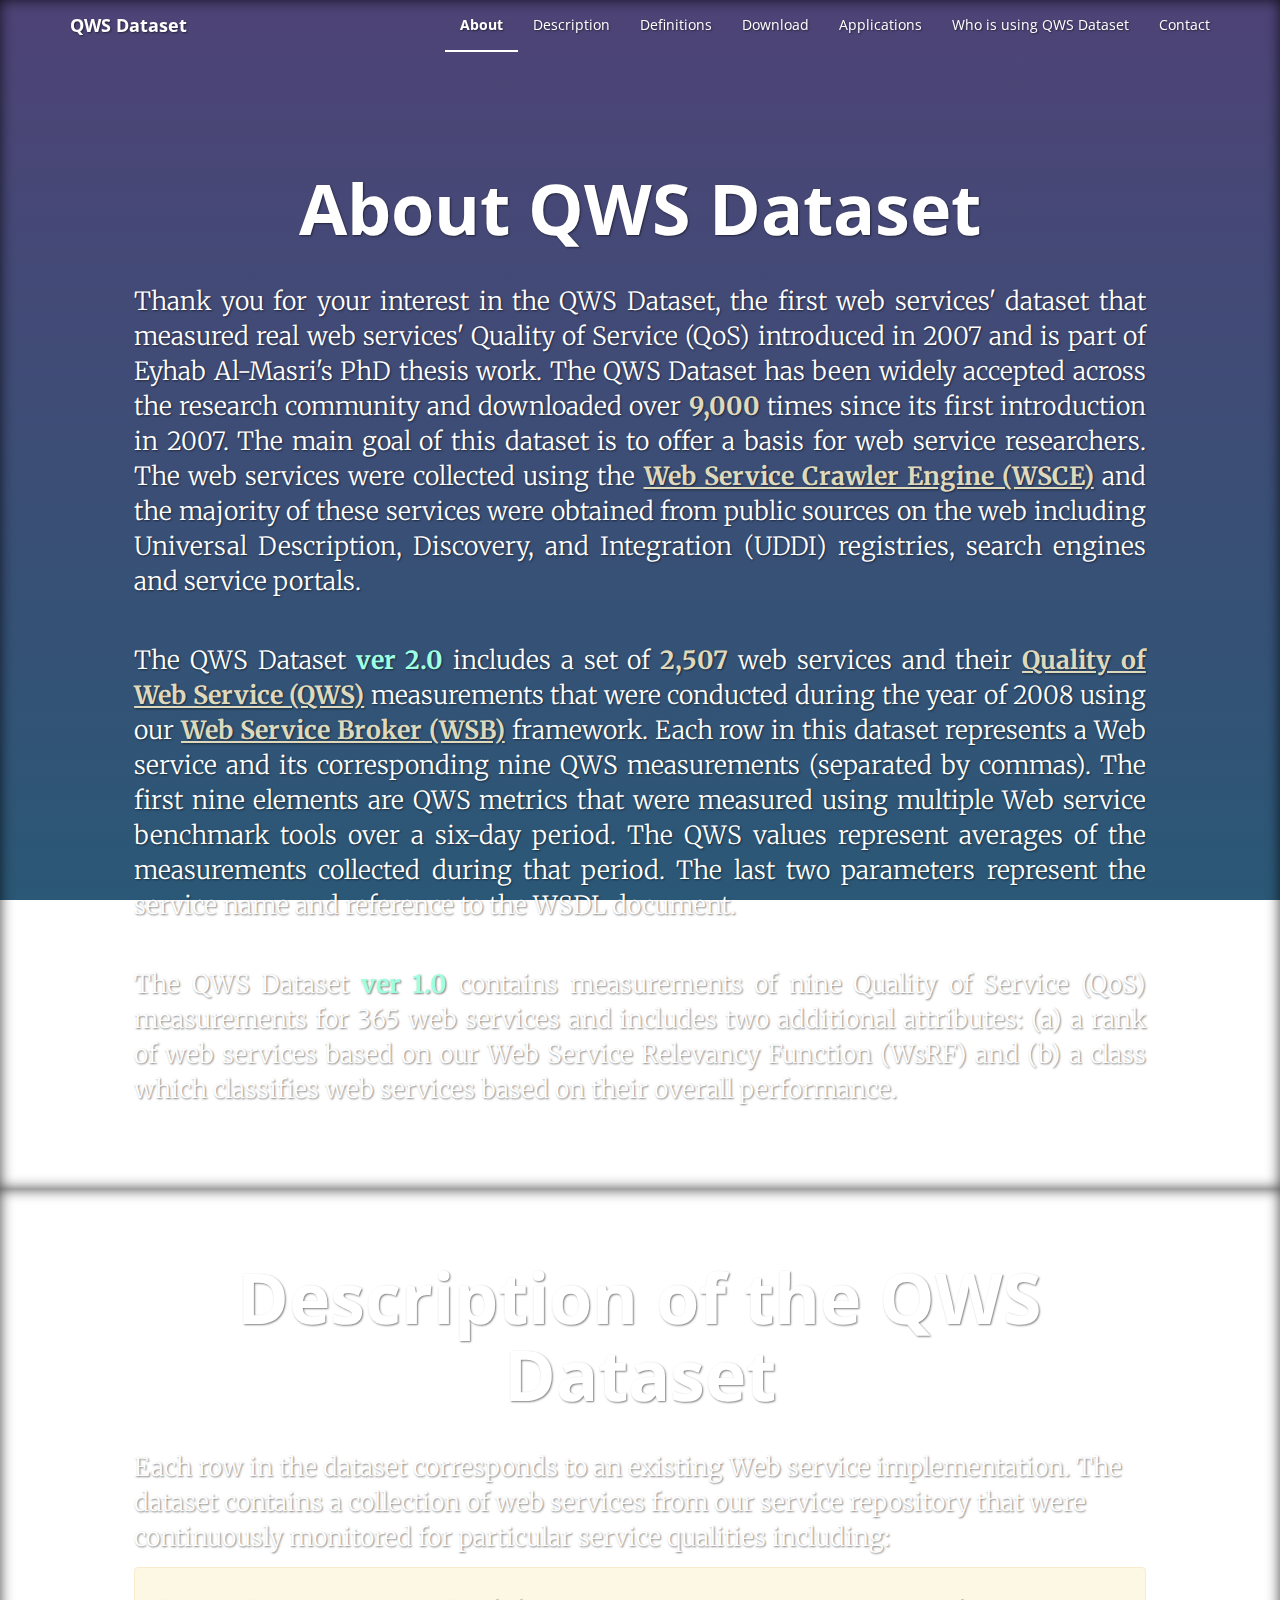
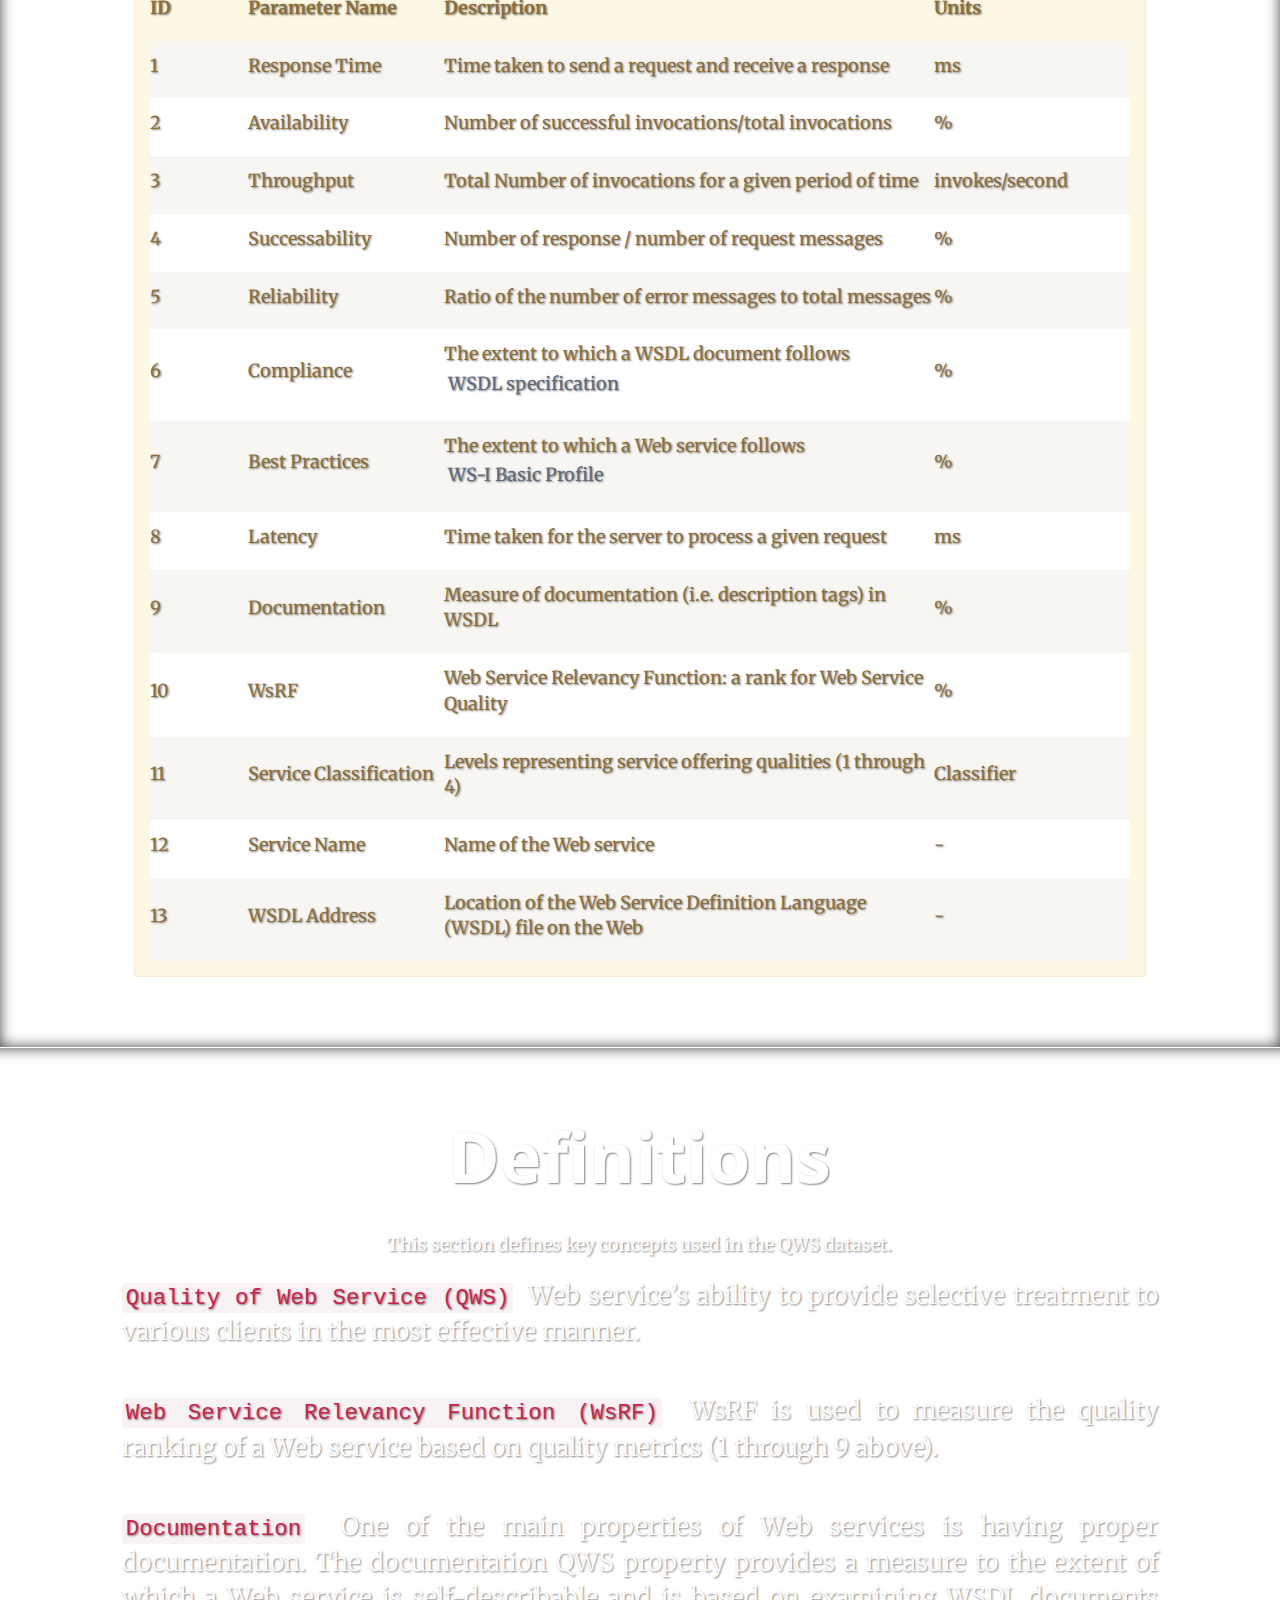
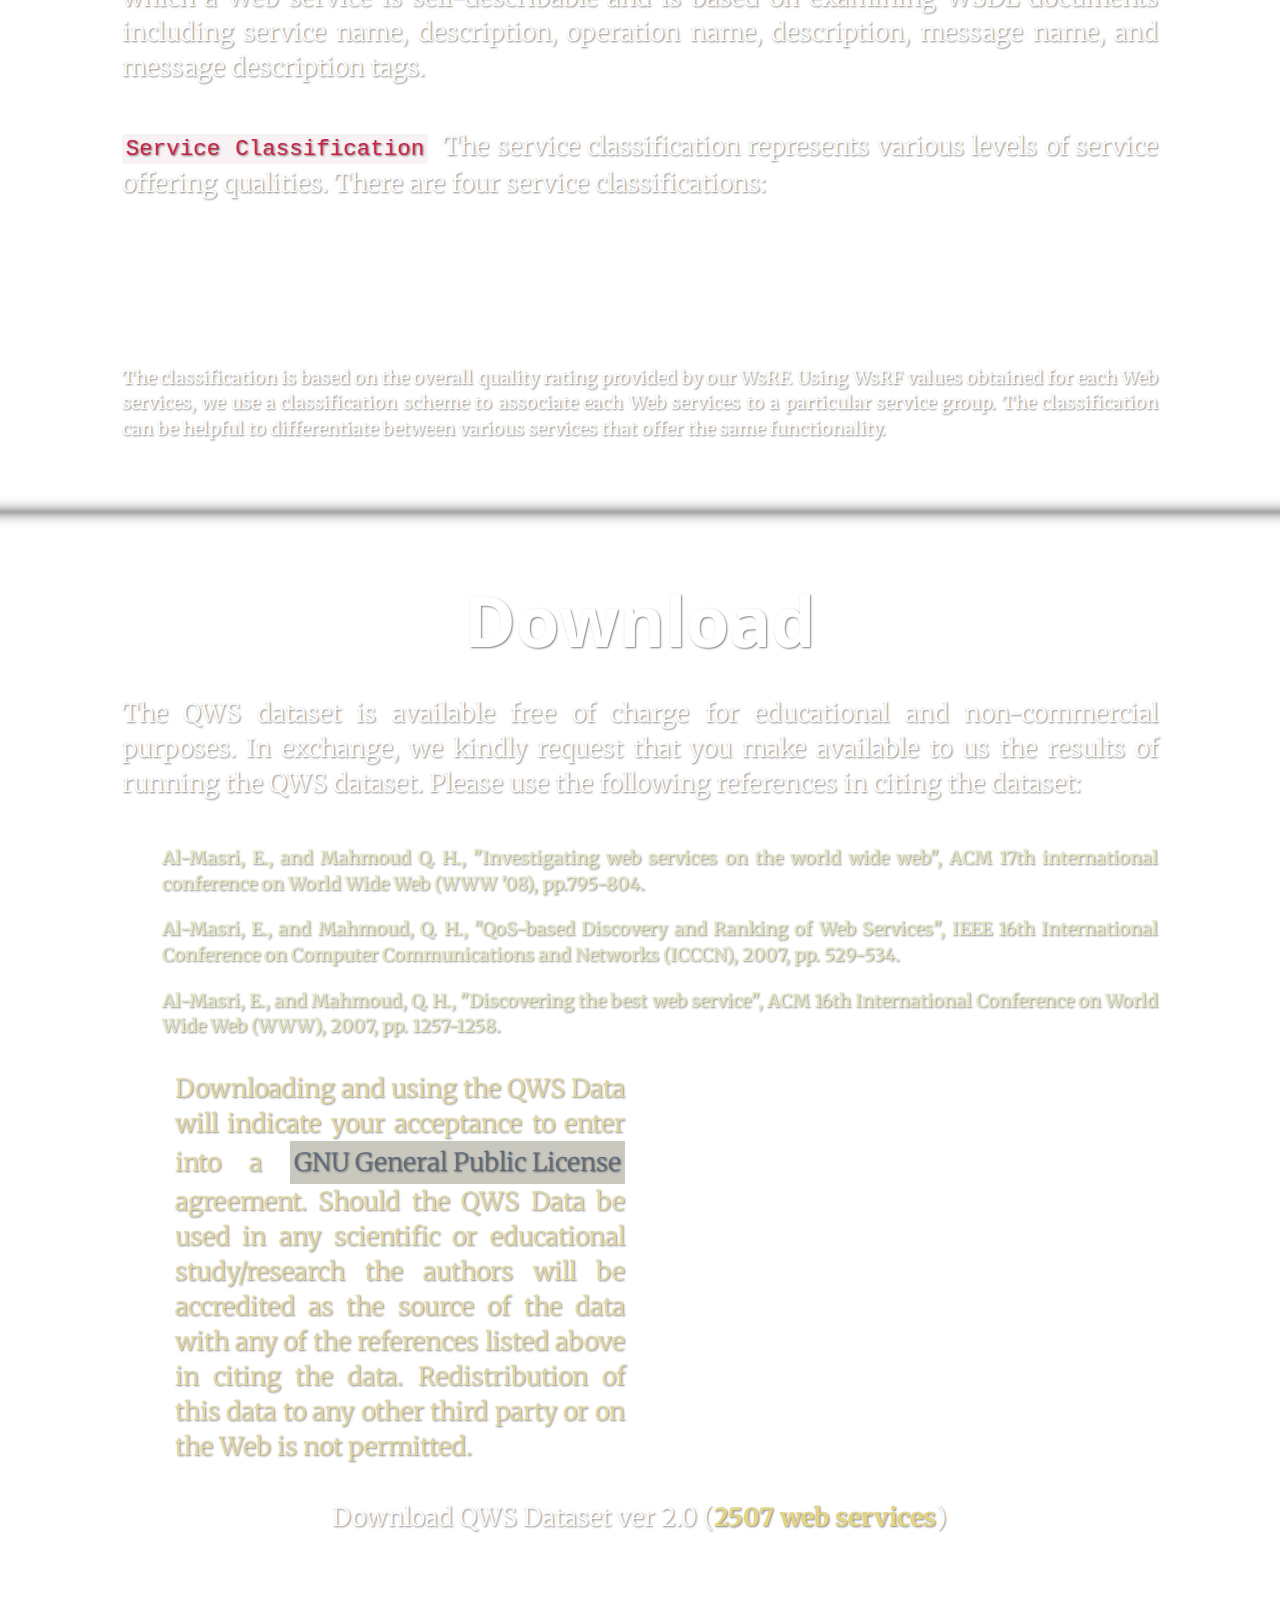
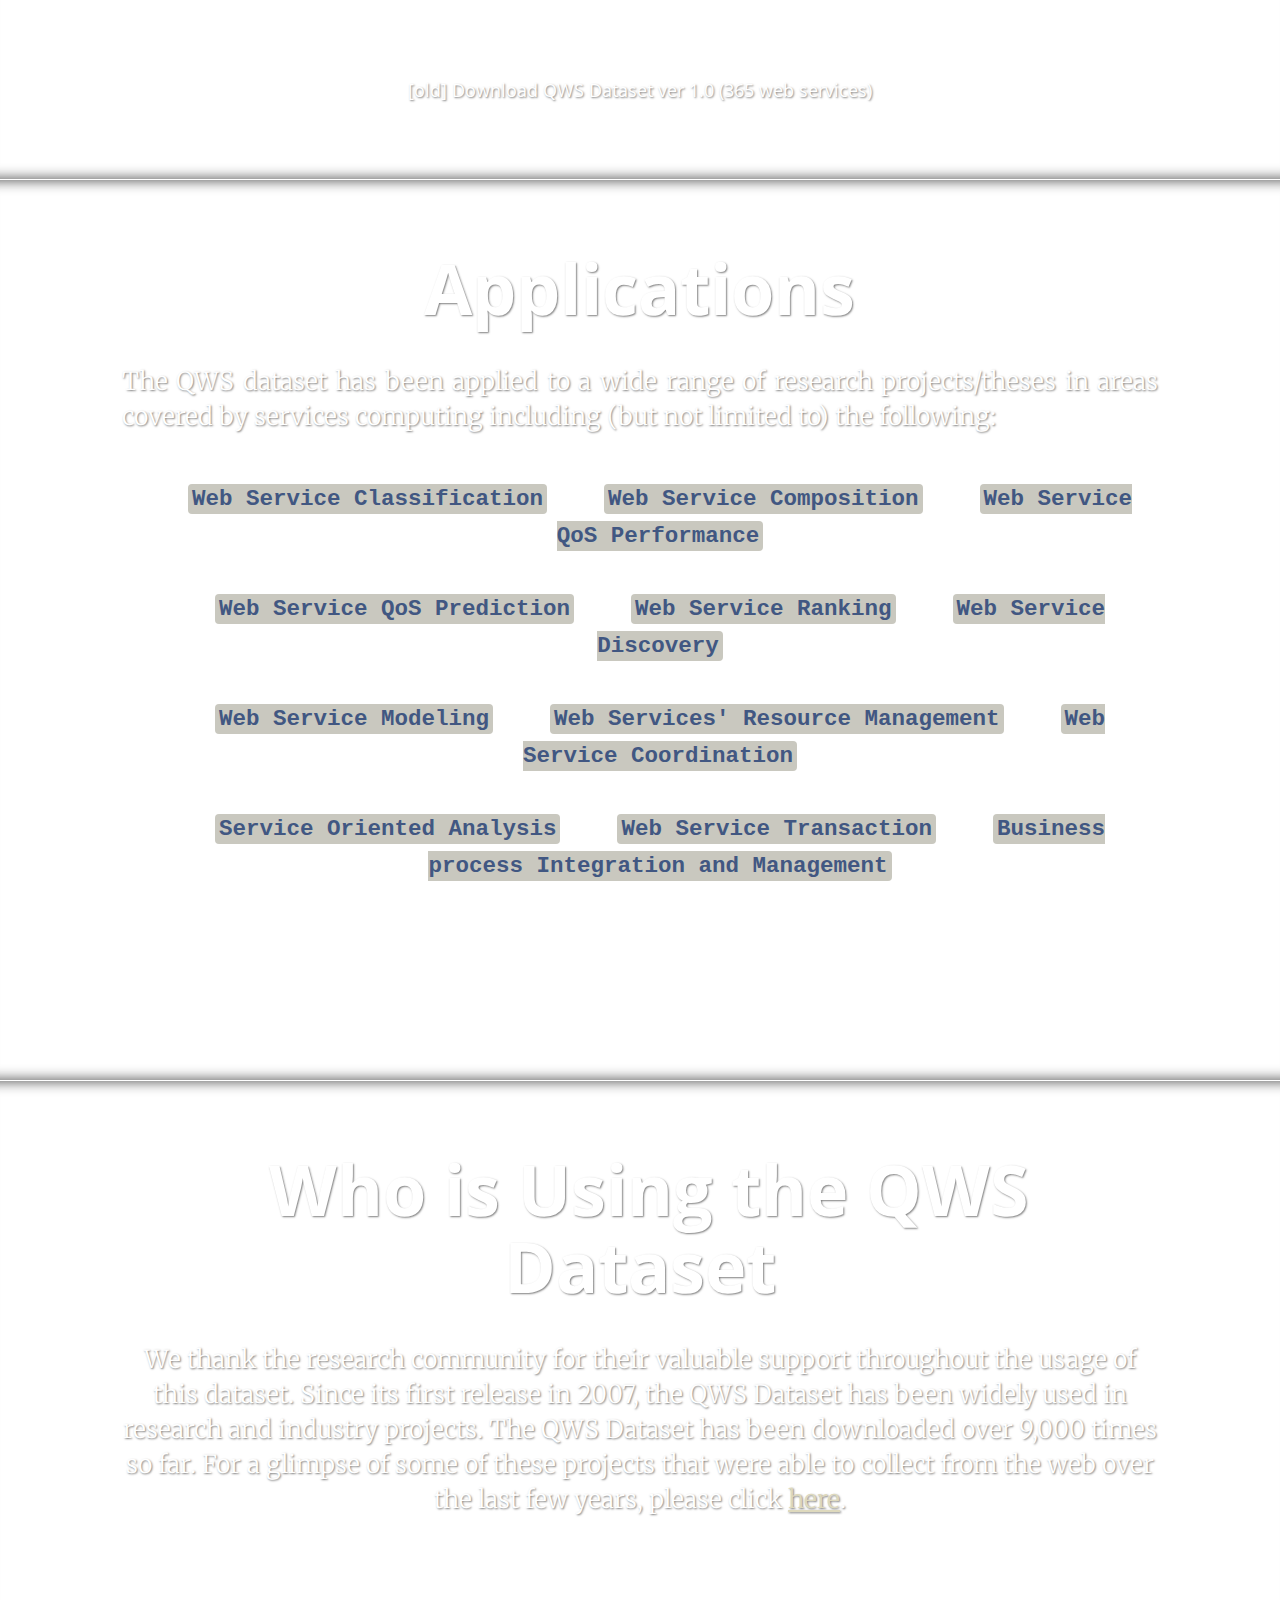
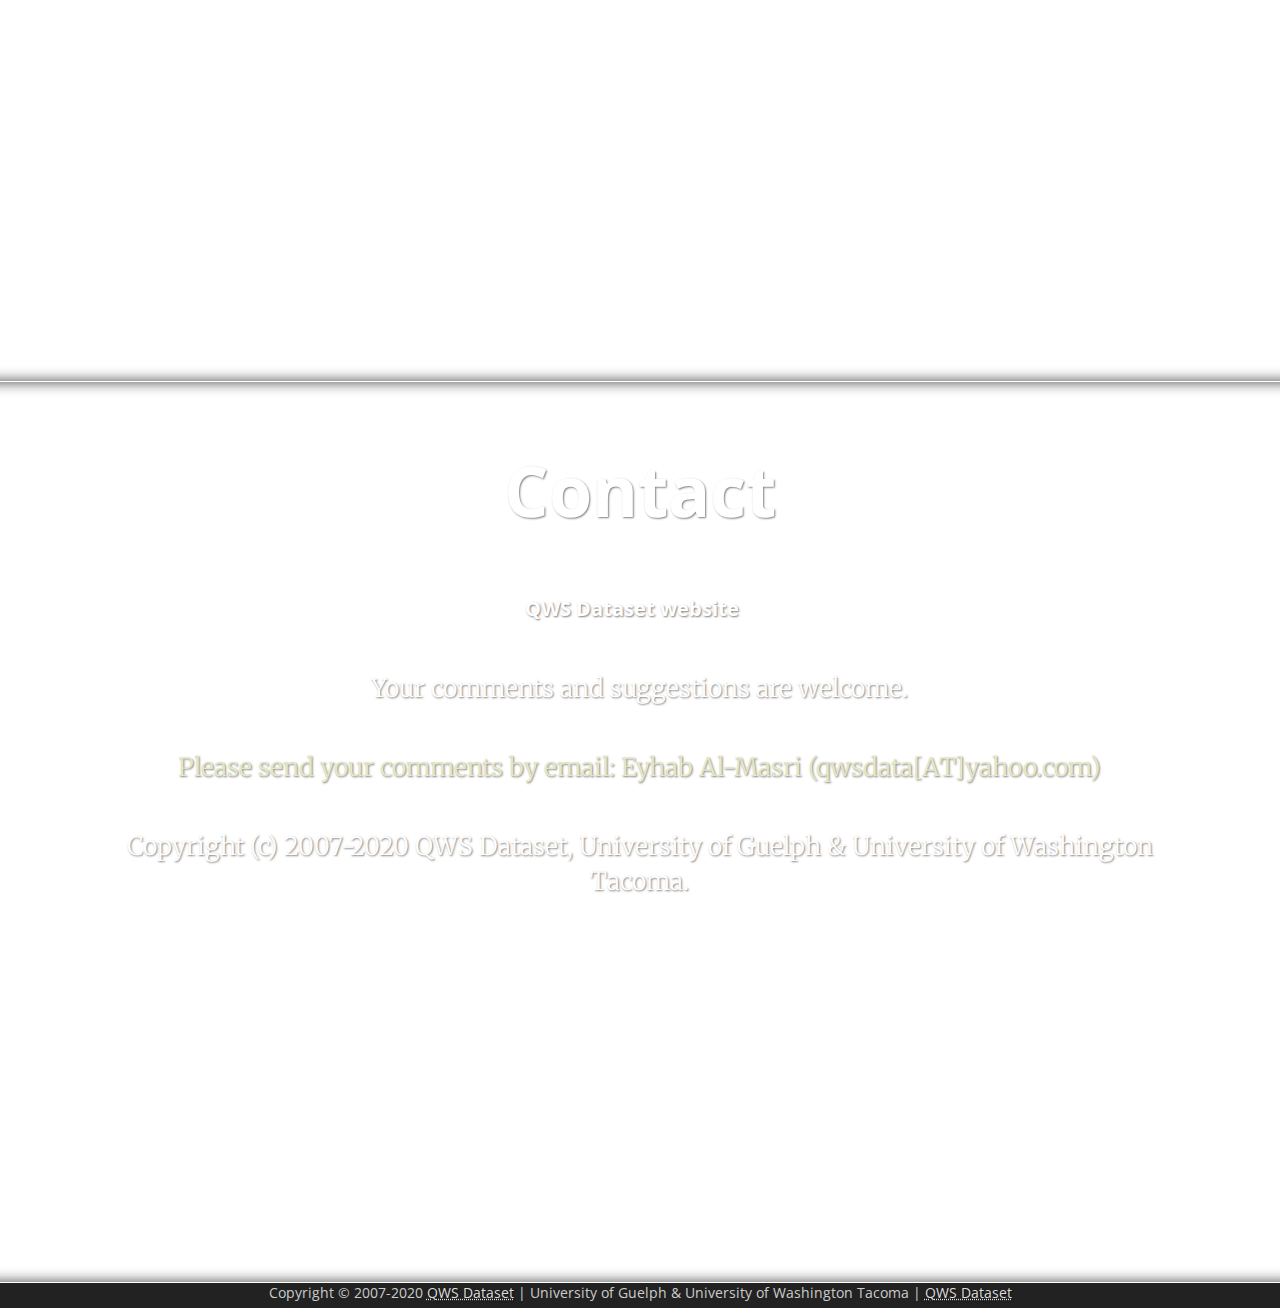
<file: index.html>
<!DOCTYPE html>
<html lang="en">
  <head>
    <meta charset="utf-8">
    <meta http-equiv="X-UA-Compatible" content="IE=edge">
    <meta name="viewport" content="width=device-width, initial-scale=1">
    <!-- The above 3 meta tags *must* come first in the head; any other head content must come *after* these tags -->
    <title>QWS Dataset (The Quality of Service for Web Services Dataset)</title>
    <meta name="google-site-verification" content="bJP4rYZbQcgkfh_VQxkh10ZH58Ir3wy2AqT-3y1mexQ" />
    <link href="https://fonts.googleapis.com/css?family=Merriweather|Open+Sans" rel="stylesheet">
    <!-- Bootstrap -->
    <link href="./css/bootstrap.min.css" rel="stylesheet">
    <link href="./css/a-gradient.css" rel="stylesheet">
    <link href="./css/gradients.min.css" rel="stylesheet">
    <link rel="stylesheet" href="./font-awesome/css/font-awesome.min.css">
    <!-- HTML5 shim and Respond.js for IE8 support of HTML5 elements and media queries -->
    <!-- WARNING: Respond.js doesn't work if you view the page via file:// -->
    <!--[if lt IE 9]>
      <script src="https://oss.maxcdn.com/html5shiv/3.7.3/html5shiv.min.js"></script>
      <script src="https://oss.maxcdn.com/respond/1.4.2/respond.min.js"></script>
    <![endif]-->
  </head>
  <body data-spy="scroll" data-target="#topnav">
    <!-- MAIN CONTAINER -->
    <!-- Fixed navbar -->
      <nav class="navbar navbar-default navbar-fixed-top" id="topnav">
        <div class="container">
          <div class="navbar-header">
            <button type="button" class="navbar-toggle collapsed" data-toggle="collapse" data-target="#navbar" aria-expanded="false" aria-controls="navbar">
            <span class="sr-only">Toggle navigation</span>
            <span class="icon-bar"></span>
            <span class="icon-bar"></span>
            <span class="icon-bar"></span>
            </button>
            <a class="navbar-brand" href="#">QWS Dataset</a>
          </div>
          <div id="navbar" class="navbar-collapse collapse">
            <ul class="nav navbar-nav">
            </ul>
            <ul class="nav navbar-nav navbar-right">
              <li><a href="#section1">About</a></li>
              <li><a href="#section2">Description</a></li>
              <li><a href="#section3">Definitions</a></li>
              <li><a href="#section4">Download</a></li>
              <li><a href="#section5">Applications</a></li>
              <li><a href="#section6">Who is using QWS Dataset</a></li>
              <li><a href="#section7">Contact</a></li>
            </ul>
          </div><!--/.nav-collapse -->
        </div>
      </nav>

    <div class="container-fluid">
      <!-- START SECTION 1 -->
      <div class="row"  >
        <div class="col-md-12 leadsection innershadow sea-blue" id="section1" >

        <div class="col-md-1">
        </div>
        <div class="col-md-10">
          <!-- START SECTION 1 CONTENT -->
          <h1>About QWS Dataset</h1>
          <p class="lead" style="text-align:justify">Thank you for your interest in the QWS Dataset,
                          the first web services' dataset that measured real web services' Quality of Service (QoS)
                          introduced in 2007 and is part of Eyhab Al-Masri's PhD thesis work.
                          The QWS Dataset has been widely accepted across the research community and downloaded over
                          <strong style="color: #ded9bd">9,000</strong> times since its first introduction in 2007.
                          The main goal of this dataset is to offer a basis for web service researchers.
                          The web services were collected using the <strong><a target="_blank"  style="color: #ded9bd" href="https://dl.acm.org/citation.cfm?id=1367605">
                          Web Service Crawler Engine (WSCE)</a></strong> and the majority of these services were
                          obtained from public sources on the web including Universal Description, Discovery, and
                          Integration (UDDI) registries, search engines and service portals.</p>&nbsp;
          <p class="lead" style="text-align:justify">The QWS Dataset <strong style="color: #9fffe2">ver 2.0</strong> includes a set of <strong style="color: #ded9bd">2,507</strong> web services and their <strong style="color: #ded9bd"><a target="_blank"  style="color: #ded9bd" href="https://ieeexplore.ieee.org/document/4317873">Quality of Web Service
                          (QWS)</a></strong> measurements that were conducted during the year of 2008 using our <strong><a target="_blank"  style="color: #ded9bd" href="https://dl.acm.org/citation.cfm?id=1853973">Web Service
                          Broker (WSB)</a></strong> framework. Each row in this dataset represents a Web service and its
                          corresponding nine QWS measurements (separated by commas). The first nine elements are
                          QWS metrics that were measured using multiple Web service benchmark tools over a six-day
                          period. The QWS values represent averages of the measurements collected during that period.
                          The last two parameters represent the service name and reference to the WSDL document.</p>&nbsp;
         <p class="lead" style="text-align:justify">The QWS Dataset <strong style="color: #9fffe2">ver 1.0</strong> contains measurements of nine Quality of Service (QoS) 
                          measurements for 365 web services and includes two additional attributes: (a) a rank of 
                          web services based on our Web Service Relevancy Function (WsRF) and (b) a class which classifies 
                          web services based on their overall performance.</p>&nbsp;
          <!-- END SECTION 1 CONTENT -->
        </div>
        <div class="col-md-1">
        </div>


        </div><!--/md-12 -->
      </div><!--/row-->
      <!-- END SECTION 1 -->

      <!-- START SECTION 2 -->
      <div class="row">
      <div class="col-md-12 section innershadow sea-blue" id="section2">

      <div class="col-md-1">
      </div>
      <div class="col-md-10">
      <!-- START SECTION 2 CONTENT -->
      <h1>Description of the QWS Dataset</h1>
      <p class="lead" style="text-align:left">Each row in the dataset corresponds to an existing Web service implementation. The dataset contains a collection of web services from our service repository that were continuously monitored for particular service qualities including:</p>
      <div class="alert alert-warning" role="alert">
      <table border="0" width="100%" id="table9" cellspacing="2" cellpadding="4" >
        <tr style="text-align:left">
          <td width="10%"><strong><p>ID</p></strong></td>
          <td width="20%"><strong><p>Parameter Name</p></strong></td>
          <td width="50%"><strong><p>Description</p></strong></td>
          <td width="20%"><strong><p>Units</p></strong></td>
        </tr>
        <tr style="text-align:left" bgcolor="#F7F6F3">
          <td><p>1</p></td>
          <td><p>Response Time</p></td>
          <td><p>Time taken to send a request and receive a response</p></td>
          <td><p>ms</p></td>
        </tr>
        <tr style="text-align:left" bgcolor="#FFFFFF">
          <td><p>2</p></td>
          <td><p>Availability</p></td>
          <td><p>Number of successful invocations/total invocations</p></td>
          <td><p>%</td>
        </tr>

        <tr style="text-align:left" bgcolor="#F7F6F3">
          <td><p>3</p></td>
          <td><p>Throughput</p></td>
          <td><p>Total Number of invocations for a given period of time</p></td>
          <td><p>invokes/second</p></td>
        </tr>
        <tr style="text-align:left" bgcolor="#FFFFFF">
          <td><p>4</p></td>
          <td><p>Successability</p></td>
          <td><p>Number of response / number of request messages</p></td>
          <td><p>%</p></td>
        </tr>

        <tr style="text-align:left" bgcolor="#F7F6F3">
          <td><p>5</p></td>
          <td><p>Reliability</p></td>
          <td><p>Ratio of the number of error messages to total messages</p></td>
          <td><p>%</p></td>
        </tr>
        <tr style="text-align:left" bgcolor="#FFFFFF">
          <td><p>6</p></td>
          <td><p>Compliance</p></td>
          <td><p>The extent to which a WSDL document follows <a style="color: #5c6a7d;padding: 4px 4px;text-align: center;text-decoration: none; display: inline-block;" target="_blank" href="http://www.w3.org/TR/wsdl">WSDL specification</a></p></td>
          <td><p>%</p></td>
        </tr>

        <tr style="text-align:left" bgcolor="#F7F6F3">
          <td><p>7</p></td>
          <td><p>Best Practices</p></td>
          <td><p>The extent to which a Web service follows <a style="color: #5c6a7d;padding: 4px 4px;text-align: center;text-decoration: none; display: inline-block;" target="_blank" href="http://www.ws-i.org/Profiles/BasicProfile-2_0(WGD).html">WS-I Basic Profile</a></p></td>
          <td><p>%</p></td>
        </tr>
        <tr style="text-align:left" bgcolor="#FFFFFF">
          <td><p>8</p></td>
          <td><p>Latency</p></td>
          <td><p>Time taken for the server to process a given request</p></td>
          <td><p>ms</p></td>
        </tr>

        <tr style="text-align:left" bgcolor="#F7F6F3">
          <td><p>9</p></td>
          <td><p>Documentation</p></td>
          <td><p>Measure of documentation (i.e. description tags) in WSDL</p></td>
          <td><p>%</p></td>
        </tr>
        <tr style="text-align:left" bgcolor="#FFFFFF">
          <td><p>10</p></td>
          <td><p>WsRF</p></td>
          <td><p>Web Service Relevancy Function: a rank for Web Service Quality</p></td>
          <td><p>%</p></td>
        </tr>

        <tr style="text-align:left" bgcolor="#F7F6F3">
          <td><p>11</p></td>
          <td><p>Service Classification</p></td>
          <td><p>Levels representing service offering qualities (1 through 4)</p></td>
          <td><p>Classifier</p></td>
        </tr>
        <tr style="text-align:left" bgcolor="#FFFFFF">
          <td><p>12</p></td>
          <td><p>Service Name</p></td>
          <td><p>Name of the Web service</p></td>
          <td><p>-</p></td>
        </tr>

        <tr style="text-align:left" bgcolor="#F7F6F3">
          <td><p>13</p></td>
          <td><p>WSDL Address</p></td>
          <td><p>Location of the Web Service Definition Language (WSDL) file on the Web</p></td>
          <td><p>-</p></td>
        </tr>
        </table>
            </div>
            </td>
          </tr>
        </table>

      </div>

      <!-- END SECTION 2 CONTENT -->
      </div>
      <div class="col-md-1">
      </div>
      </div><!--/md-12 -->
      </div><!--/row-->
      <!-- END SECTION 2 -->

      <!-- START SECTION 3 -->
      <div class="row">
      <div class="col-md-12 section innershadow sea-blue" id="section3">

      <div class="col-md-1">
      </div>
      <div class="col-md-10">
        <!-- START SECTION 3 CONTENT -->
        <h1>Definitions</h1>
        <p >This section defines key concepts used in the QWS dataset.</p>
        <p style="text-align:justify" class="lead"><code>Quality of Web Service (QWS)</code> &nbsp;Web service’s ability to provide selective treatment to various clients in the most effective manner.</p>&nbsp;
        <p style="text-align:justify" class="lead"><code>Web Service Relevancy Function (WsRF)</code> &nbsp;WsRF is used to measure the quality ranking of a Web service based on quality metrics (1 through 9 above).</p>&nbsp;
        <p style="text-align:justify" class="lead"><code>Documentation</code> &nbsp;One of the main properties of Web services is having proper documentation. The documentation QWS property provides a measure to the extent of which a Web service is self-describable and is based on examining WSDL documents including service name, description, operation name, description, message name, and message description tags.</p>&nbsp;
        <p style="text-align:justify" class="lead"><code>Service Classification</code> &nbsp;The service classification represents various levels of service offering qualities. There are four service classifications:
          <ol style="text-align:left" class="lead">
            <li>Platinum (High quality)</li>
            <li>Gold</li>
            <li>Silver</li>
            <li>Bronze (Low quality)</li>
          </ol>
          <p style="text-align:justify" >The classification is based on the overall quality rating provided by our WsRF. Using WsRF values obtained for each Web services, we use a classification scheme to associate each Web services to a particular service group. The classification can be helpful to differentiate between various services that offer the same functionality.</p>

        <!-- END SECTION 3 CONTENT -->
        </div>
        <div class="col-md-1">
        </div>
        </div><!--/md-12 -->
        </div><!--/row-->
        <!-- END SECTION 3 -->


      <!-- START SECTION 4 -->
      <div class="row">
      <div class="col-md-12 section innershadow sea-blue" id="section4">

      <div class="col-md-1">
      </div>
      <div class="col-md-10">
      <!-- START SECTION 4 CONTENT -->
      <h1>Download</h1>
      <p style="text-align:justify" class="lead">The QWS dataset is available free of charge for educational and non-commercial purposes. In exchange, we kindly request that you make available to us the results of running the QWS dataset. Please use the following references in citing the dataset:</p>
      &nbsp;
      <ul>
        <li>
          <p style="text-align:justify;color:#e3e8c5">Al-Masri, E., and Mahmoud Q. H., "Investigating web services on the world wide web", ACM 17th international conference on World Wide Web (WWW '08), pp.795-804.</p>
        </li>
        <li>
          <p style="text-align:justify;color:#e3e8c5">Al-Masri, E., and Mahmoud, Q. H., "QoS-based Discovery and Ranking of Web Services", IEEE 16th International Conference on Computer Communications and Networks (ICCCN), 2007, pp. 529-534.</p>
        </li>
        <li>
          <p style="text-align:justify;color:#e3e8c5">Al-Masri, E., and Mahmoud, Q. H., "Discovering the best web service", ACM 16th International Conference on World Wide Web (WWW), 2007, pp. 1257-1258.</p>
        </li>
      </ul>
      &nbsp;
      <div class="col-md-6 contact-right">
          <p class="lead" style="text-align:justify;color:#e0d9a6">Downloading and using the QWS Data will indicate your acceptance to enter into a <a style="color: #5c6a7d; background-color:#c9c8bf; padding: 4px 4px;text-align: center;text-decoration: none; display: inline-block;" target="_blank" href="http://www.gnu.org/copyleft/gpl.html">GNU General Public License</a> agreement. Should the QWS Data be used in any scientific or educational study/research the authors will be accredited as the source of the data with any of the references listed above in citing the data. Redistribution of this data to any other third party or on the Web is not permitted.</p>
      </div>
        <div class="form-group">
          <a href="https://qwsdata.github.io/qws2.html" target="_blank"><label class="btn btn-success btn-lg btn-trans"><p class="lead">Download QWS Dataset ver 2.0 (<strong style="color:#e3d586">2507 web services</strong>)</p></label></a>
        </div>
        <p>&nbsp;</p>
        <p>&nbsp;</p>

        <div class="form-group">
          <a href="https://qwsdata.github.io/qws1.html" target="_blank"><label class="btn btn-success btn-lg btn-trans">[old] Download QWS Dataset ver 1.0 (365 web services)</label></a>
        </div>

        <!--END CONTACT FORM-->
      </div>
      </div> <!-- /row -->
      <!-- END SECTION 4 CONTENT -->
      </div>
      <div class="col-md-1">
      </div>
      </div><!--/md-12 -->
      </div><!--/row-->
      <!--END SECTION 4 -->



      <!-- START SECTION 5 -->
      <div class="row">
      <div class="col-md-12 section innershadow sea-blue" id="section5">

      <div class="col-md-1">
      </div>
      <div class="col-md-10">
      <!-- START SECTION 5 CONTENT -->
      <h1>Applications</h1>
      <p style="text-align:justify" class="lead">The QWS dataset has been applied to a wide range of research projects/theses in areas covered by services computing including (but not limited to) the following:</p>
      &nbsp;

      <ul style="text-align:center;list-style-type:none" class="lead">
        <li>
            <code style="background-color: #c9c8bf; color:#415782"><b>Web Service Classification</b></code>&emsp;&emsp;
            <code style="background-color: #c9c8bf; color:#415782"><b>Web Service Composition</b></code>&emsp;&emsp;
            <code style="background-color: #c9c8bf; color:#415782"><b>Web Service QoS Performance </b></code>
        </li>&nbsp;

        <li>
            <code style="background-color: #c9c8bf; color:#415782"><b>Web Service QoS Prediction</b></code>&emsp;&emsp;
            <code style="background-color: #c9c8bf; color:#415782"><b>Web Service Ranking</b></code>&emsp;&emsp;
            <code style="background-color: #c9c8bf; color:#415782"><b>Web Service Discovery</b></code>
        </li>&nbsp;

        <li>
            <code style="background-color: #c9c8bf; color:#415782"><b>Web Service Modeling</b></code>&emsp;&emsp;
            <code style="background-color: #c9c8bf; color:#415782"><b>Web Services' Resource Management</b></code>&emsp;&emsp;
            <code style="background-color: #c9c8bf; color:#415782"><b>Web Service Coordination</b></code>
        </li>&nbsp;

        <li>
            <code style="background-color: #c9c8bf; color:#415782"><b>Service Oriented Analysis</b></code>&emsp;&emsp;
            <code style="background-color: #c9c8bf; color:#415782"><b>Web Service Transaction</b></code>&emsp;&emsp;
            <code style="background-color: #c9c8bf; color:#415782"><b>Business process Integration and Management</b></code>
        </li>&nbsp;

      </ul>


        <!--END CONTACT FORM-->
      </div>
      </div> <!-- /row -->
      <!-- END SECTION 5 CONTENT -->
      </div>
      <div class="col-md-1">
      </div>
      </div><!--/md-12 -->
      </div><!--/row-->
      <!--END SECTION 5 -->

      <!-- START SECTION 6 -->
      <div class="row">
          <div class="col-md-12 section innershadow sea-blue" id="section6">
    
          <div class="col-md-1">
          </div>
          <div class="col-md-10">
          <!-- START SECTION 6 CONTENT -->
          <h1>&nbsp;Who is Using the QWS Dataset</h1>
          <p style="text-align:center" class="lead">We thank the research community for their valuable support throughout the usage of this dataset. 
                                                    Since its first release in 2007, the QWS Dataset has been widely used in research and industry
                                                    projects. The QWS Dataset has been downloaded over 9,000 times so far. For a glimpse of some of 
                                                    these projects that were able to collect from the web over the last few years, 
                                                    please click <a target="_blank"  style="color: #ded9bd" href="https://qwsdata.github.io/citations.html">here</a>.</p>&nbsp;
            <!--END CONTACT FORM-->
          </div>
          </div> <!-- /row -->
          <!-- END SECTION 6 CONTENT -->
          </div>
          <div class="col-md-1">
          </div>
          </div><!--/md-12 -->
          </div><!--/row-->
          <!--END SECTION 6 -->



      <!-- START SECTION 6 -->
      <div class="row">
          <div class="col-md-12 section innershadow sea-blue" id="section7">
    
          <div class="col-md-1">
          </div>
          <div class="col-md-10">
          <!-- START SECTION 6 CONTENT -->
          <h1>Contact</h1>
          <a style="text-align:center" class="btn btn-info btn-lg bigger-btn btn-trans" href="https://qwsdata.github.io">QWS Dataset website</a>&nbsp;&nbsp;&nbsp;&nbsp;
          <p style="text-align:center" class="lead">Your comments and suggestions are welcome.</p>&nbsp;
          <p style="text-align:center; color:#e3e8c5" class="lead">Please send your comments by email: Eyhab Al-Masri (qwsdata[AT]yahoo.com)</p>&nbsp;
          <p style="text-align:center" class="lead"> Copyright (c) 2007-2020 QWS Dataset, University of Guelph & University of Washington Tacoma.</p>&nbsp;&nbsp;
            <!--END CONTACT FORM-->
          </div>
          </div> <!-- /row -->
          <!-- END SECTION 6 CONTENT -->
          </div>
          <div class="col-md-1">
          </div>
          </div><!--/md-12 -->
          </div><!--/row-->
          <!--END SECTION 6 -->          


      <div class="row">
      <div class="col-md-12 footer">
      Copyright &copy; 2007-2020 <a href="#">QWS Dataset</a> | University of Guelph & University of Washington Tacoma | <a href="https://qwsdata.github.io/">QWS Dataset</a>
      </div>
      </div>

    </div><!--/container final closing tag-->

      <!-- jQuery (necessary for Bootstrap's JavaScript plugins) -->
      <script src="https://ajax.googleapis.com/ajax/libs/jquery/1.12.4/jquery.min.js"></script>
      <!-- Include all compiled plugins (below), or include individual files as needed -->
      <script src="./js/bootstrap.min.js"></script>
      <script>

        $(function () {
          $(document).scroll(function () {
            var $nav = $(".navbar-fixed-top");
            $nav.toggleClass('scrolled', $(this).scrollTop() > 200);
          });
        });

        $('body').scrollspy({ target: '#topnav' })

        // DELETE THIS SECTION START
        // DEMO GRADIENTS
        $('.demowell').hover(
           function(){ $(this).addClass('gradient-inverse') },
           function(){ $(this).removeClass('gradient-inverse') }
        )
        //DELETE THIS SECTION END

      </script>
  </body>
</html>
</file>
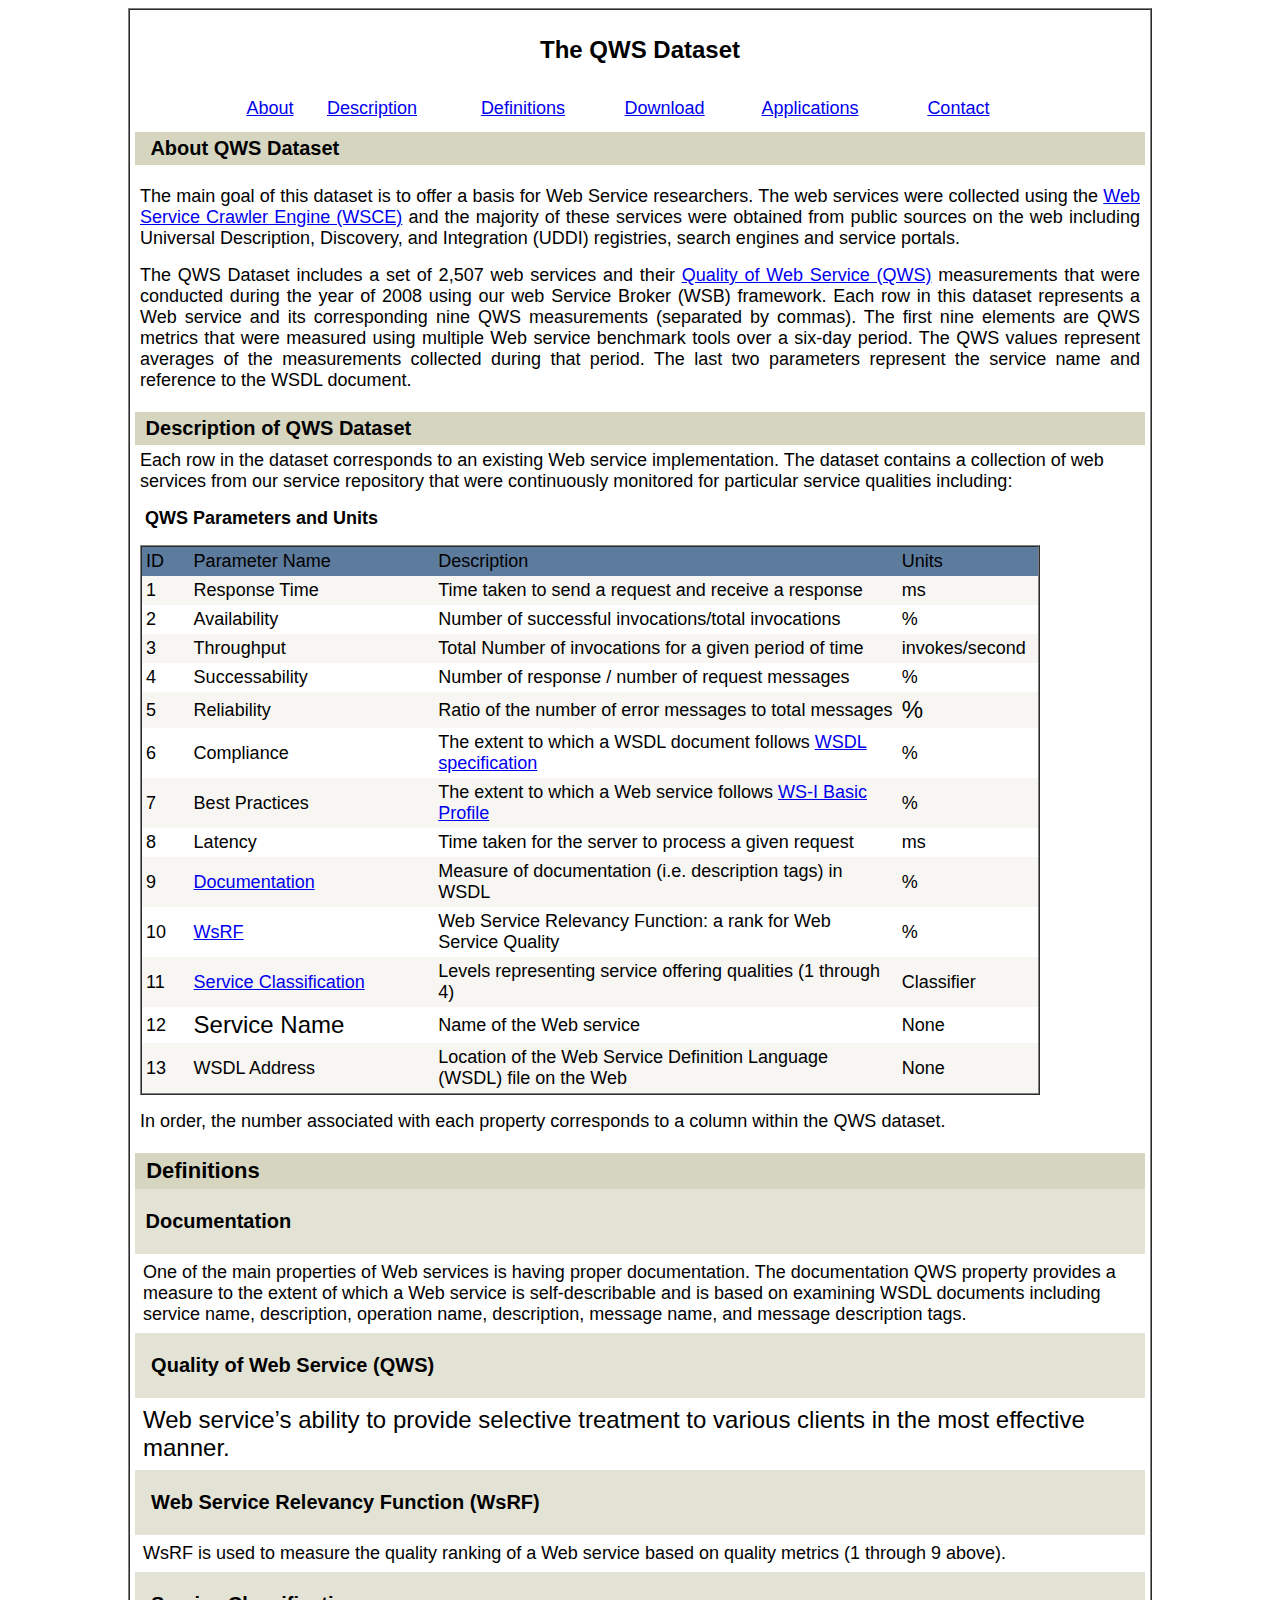
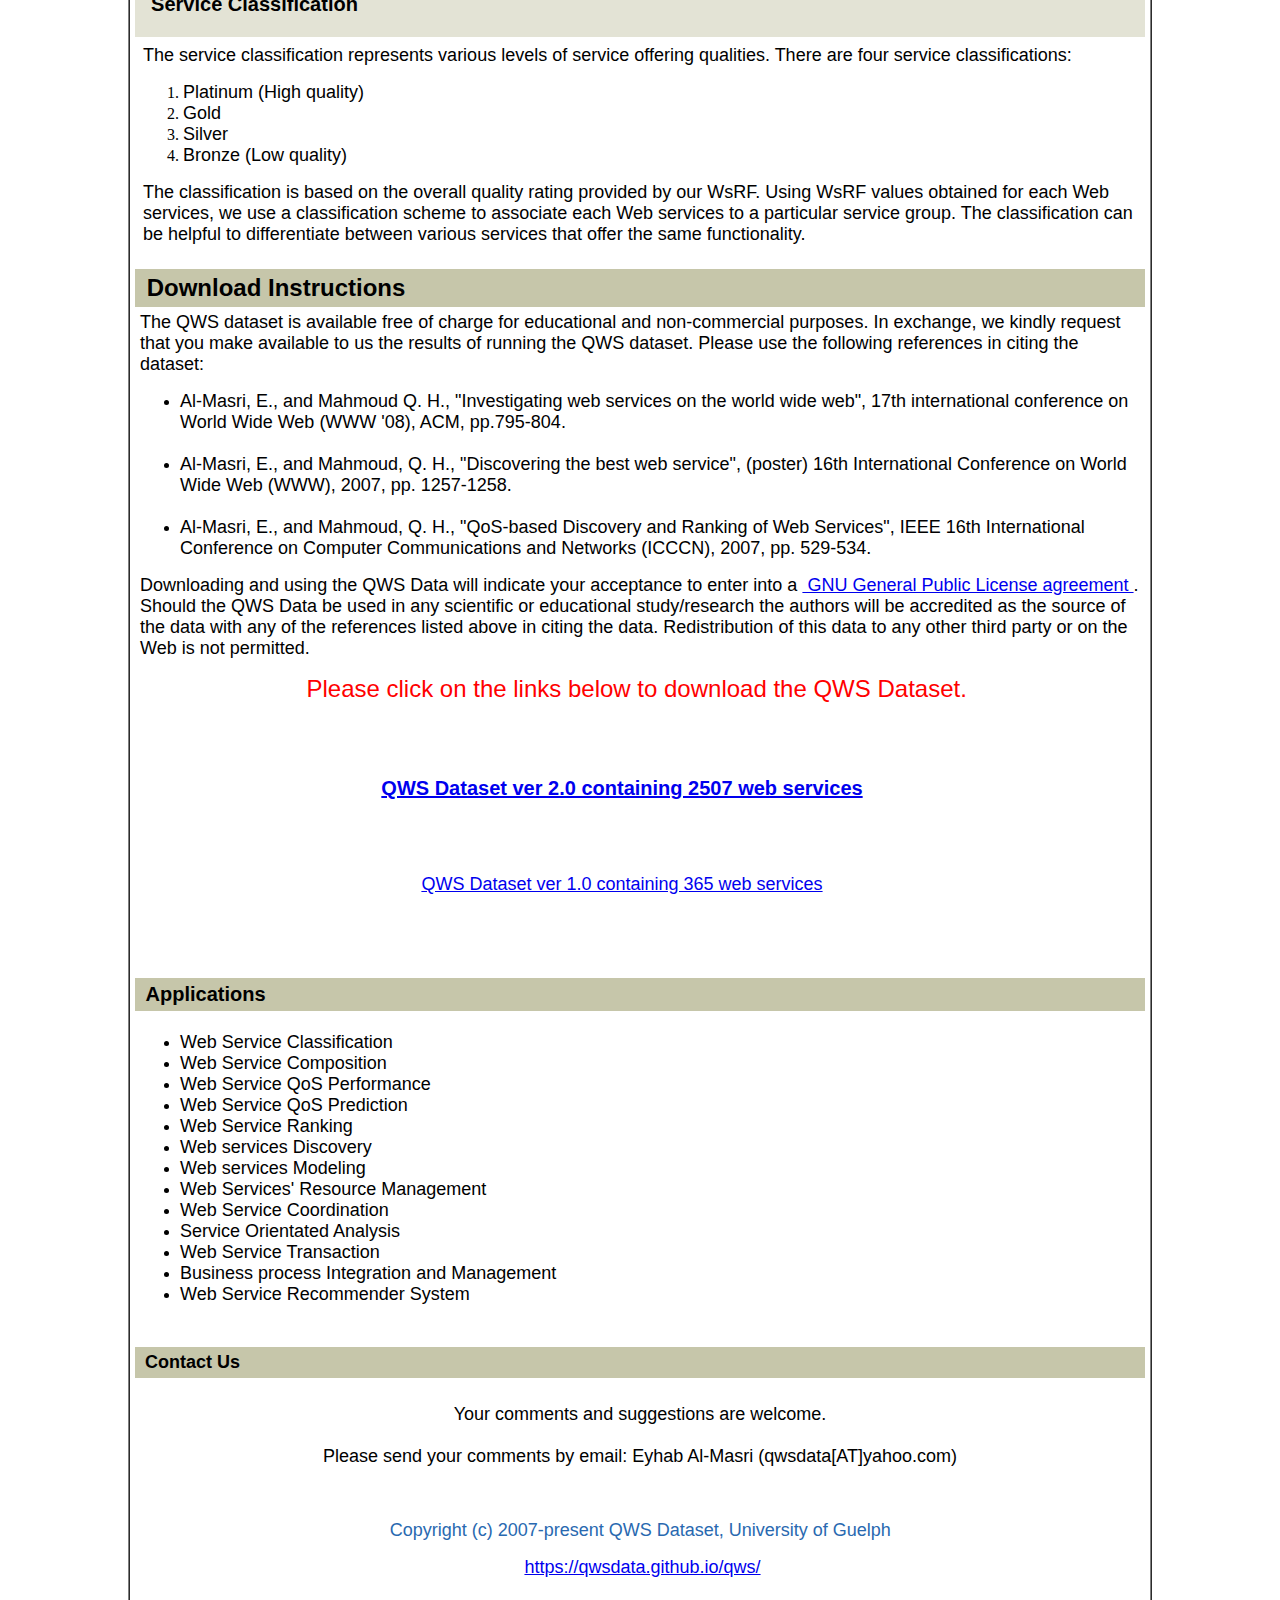
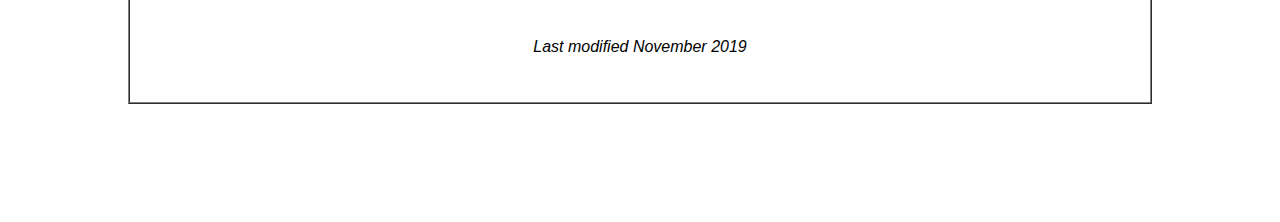
<file: index1.html>
<!DOCTYPE html>
<html>
  <head>
  </head>
  <body>
    <div>
      <div>
        <center>
          <table width="1024" cellspacing="0" cellpadding="5" border="1" bgcolor="#FFFFFF">
            <tbody>
              <tr>
                <td>
                  <table width="100%" cellspacing="0" cellpadding="5" border="0">
                    <tbody>
                      <tr>
                        <td colspan="2">
                          <p style="text-align: center;"><strong><span style="font-family: Tahoma, Geneva, sans-serif; font-size: 24px;">&nbsp;The
                                QWS Dataset&nbsp;</span></strong></p>
                        </td>
                      </tr>
                      <tr>
                        <td colspan="2">
                          <div style="text-align: center;">
                            <center>
                              <table style="width: 787px; height: 37px;" cellspacing="0"

                                cellpadding="0" border="0">
                                <tbody>
                                  <tr>
                                    <td><span style="font-size: 18px;"><span style="font-family: Tahoma,Geneva,sans-serif;"><a

                                            href="#About_">About</a></span></span>
                                    </td>
                                    <td><span style="font-size: 18px;"><span style="font-family: Tahoma,Geneva,sans-serif;"><a

                                            href="#Description_">Description</a></span></span>
                                    </td>
                                    <td><span style="font-size: 18px;"><span style="font-family: Tahoma,Geneva,sans-serif;"><a

                                            href="#Definitions">Definitions</a></span></span>
                                    </td>
                                    <td><span style="font-size: 18px;"><span style="font-family: Tahoma,Geneva,sans-serif;"><a

                                            href="#Download_0">Download</a></span></span>
                                    </td>
                                    <td><span style="font-size: 18px;"><span style="font-family: Tahoma,Geneva,sans-serif;"><a

                                            href="#Applications_">Applications</a></span></span>
                                    </td>
                                    <td><span style="font-size: 18px;"><span style="font-family: Tahoma,Geneva,sans-serif;"><a

                                            href="#Contact_Us">Contact</a></span></span>
                                    </td>
                                  </tr>
                                </tbody>
                              </table>
                            </center>
                          </div>
                        </td>
                      </tr>
                      <tr>
                        <td colspan="2" bgcolor="#D6D6C0"><span style="font-size: 20px;"><span

                              style="font-family: Tahoma,Geneva,sans-serif;"><strong>&nbsp;<a

                                  name="About_"></a> About QWS Dataset&nbsp;</strong></span></span>
                        </td>
                      </tr>
                      <tr>
                        <td colspan="2">
                          <p style="text-align: justify;"><span style="font-size: 18px;"><span

                                style="font-family: Tahoma,Geneva,sans-serif;">The
                                main goal of this dataset is to offer a basis
                                for Web Service researchers. The web services
                                were collected using the <a href="http://www2007.org/poster968.php">Web
                                  Service Crawler Engine (WSCE)</a> and the
                                majority of these services were obtained from
                                public sources on the web including Universal
                                Description, Discovery, and Integration (UDDI)
                                registries, search engines and service portals.
                                <br>
                              </span></span></p>
                          <p style="text-align: justify;"><span style="font-size: 18px;"><span

                                style="font-family: Tahoma,Geneva,sans-serif;">The
                                QWS Dataset includes a set of 2,507 web services
                                and their <a href="#Quality_of_Web_Service_%28QWS%29_">Quality
                                  of Web Service (QWS)</a> measurements that
                                were conducted during the year of 2008 using our
                                web Service Broker (WSB) framework. Each row in
                                this dataset represents a Web service and its
                                corresponding nine QWS measurements (separated
                                by commas). The first nine elements are QWS
                                metrics that were measured using multiple Web
                                service benchmark tools over a six-day period.
                                The QWS values represent averages of the
                                measurements collected during that period. The
                                last two parameters represent the service name
                                and reference to the WSDL document.</span></span>
                          </p>
                        </td>
                      </tr>
                      <tr>
                        <td colspan="2" bgcolor="#D6D6C0">
                          <div style="text-align: justify;"><span style="font-size: 20px;"><span

                                style="font-family: Tahoma,Geneva,sans-serif;"><strong>&nbsp;<a

                                    name="Description_"></a>Description of QWS
                                  Dataset&nbsp;</strong></span></span> </div>
                        </td>
                      </tr>
                      <tr>
                        <td colspan="2"><span style="font-size: 18px;"><span style="font-family: Tahoma,Geneva,sans-serif;">Each
                              row in the dataset corresponds to an existing Web
                              service implementation. The dataset contains a
                              collection of web services from our service
                              repository that were continuously monitored for
                              particular service qualities including:</span></span>
                          <p><span style="font-size: 18px;"><span style="font-family: Tahoma,Geneva,sans-serif;"><strong>&nbsp;QWS
                                  Parameters and Units&nbsp;</strong></span></span>
                          </p>
                          <div>
                            <table width="90%" cellspacing="0" cellpadding="0" border="1">
                              <tbody>
                                <tr>
                                  <td>
                                    <div>
                                      <center>
                                        <table cellspacing="0" cellpadding="4" border="0"
                                          style="margin-left:auto;margin-right:auto">
                                          <tbody>
                                            <tr>
                                              <td style="width: 5.02717%;" bgcolor="#5D7B9D"><span

                                                  style="font-size: 18px;"><span

                                                    style="font-family: Tahoma,Geneva,sans-serif;">ID</span></span>
                                              </td>
                                              <td style="width: 25.8152%;" bgcolor="#5D7B9D"><span

                                                  style="font-size: 18px;"><span

                                                    style="font-family: Tahoma,Geneva,sans-serif">Parameter
                                                    Name</span></span>
                                              </td>
                                              <td style="width: 48.913%;" bgcolor="#5D7B9D"><span

                                                  style="font-size: 18px;"><span

                                                    style="font-family: Tahoma,Geneva,sans-serif;">Description</span></span>
                                              </td>
                                              <td style="width: 14.8098%;" bgcolor="#5D7B9D"><span

                                                  style="font-size: 18px;"><span

                                                    style="font-family: Tahoma,Geneva,sans-serif;">Units</span></span>
                                              </td>
                                            </tr>
                                            <tr>
                                              <td style="width: 5.02717%;" bgcolor="#F7F6F3"><span

                                                  style="font-size: 18px;"><span

                                                    style="font-family: Tahoma,Geneva,sans-serif;">1</span></span>
                                              </td>
                                              <td style="width: 25.8152%;" bgcolor="#F7F6F3"><span

                                                  style="font-size: 18px;"><span

                                                    style="font-family: Tahoma,Geneva,sans-serif;">Response
                                                    Time</span></span> </td>
                                              <td style="width: 48.913%;" bgcolor="#F7F6F3"><span

                                                  style="font-size: 18px;"><span

                                                    style="font-family: Tahoma,Geneva,sans-serif;">Time
                                                    taken to send a request and
                                                    receive a response</span></span>
                                              </td>
                                              <td style="width: 14.8098%;" bgcolor="#F7F6F3"><span

                                                  style="font-size: 18px;"><span

                                                    style="font-family: Tahoma,Geneva,sans-serif;">ms</span></span>
                                              </td>
                                            </tr>
                                            <tr>
                                              <td style="width: 5.02717%;" bgcolor="#FFFFFF"><span

                                                  style="font-size: 18px;"><span

                                                    style="font-family: Tahoma,Geneva,sans-serif;">2</span></span>
                                              </td>
                                              <td style="width: 25.8152%;" bgcolor="#FFFFFF"><span

                                                  style="font-size: 18px;"><span

                                                    style="font-family: Tahoma,Geneva,sans-serif;">Availability</span></span>
                                              </td>
                                              <td style="width: 48.913%;" bgcolor="#FFFFFF"><span

                                                  style="font-size: 18px;"><span

                                                    style="font-family: Tahoma,Geneva,sans-serif;">Number
                                                    of successful
                                                    invocations/total
                                                    invocations</span></span> </td>
                                              <td style="width: 14.8098%;" bgcolor="#FFFFFF"><span

                                                  style="font-size: 18px;"><span

                                                    style="font-family: Tahoma,Geneva,sans-serif;">%</span></span>
                                              </td>
                                            </tr>
                                            <tr>
                                              <td style="width: 5.02717%;" bgcolor="#F7F6F3"><span

                                                  style="font-size: 18px;"><span

                                                    style="font-family: Tahoma,Geneva,sans-serif;">3</span></span>
                                              </td>
                                              <td style="width: 25.8152%;" bgcolor="#F7F6F3"><span

                                                  style="font-size: 18px;"><span

                                                    style="font-family: Tahoma,Geneva,sans-serif;">Throughput</span></span>
                                              </td>
                                              <td style="width: 48.913%;" bgcolor="#F7F6F3"><span

                                                  style="font-size: 18px;"><span

                                                    style="font-family: Tahoma,Geneva,sans-serif;">Total
                                                    Number of invocations for a
                                                    given period of time</span></span>
                                              </td>
                                              <td style="width: 14.8098%;" bgcolor="#F7F6F3"><span

                                                  style="font-size: 18px;"><span

                                                    style="font-family: Tahoma,Geneva,sans-serif;">invokes/second</span></span>
                                              </td>
                                            </tr>
                                            <tr>
                                              <td style="width: 5.02717%;" bgcolor="#FFFFFF"><span

                                                  style="font-size: 18px;"><span

                                                    style="font-family: Tahoma,Geneva,sans-serif;">4</span></span>
                                              </td>
                                              <td style="width: 25.8152%;" bgcolor="#FFFFFF"><span

                                                  style="font-size: 18px;"><span

                                                    style="font-family: Tahoma,Geneva,sans-serif;">Successability</span></span>
                                              </td>
                                              <td style="width: 48.913%;" bgcolor="#FFFFFF"><span

                                                  style="font-size: 18px;"><span

                                                    style="font-family: Tahoma,Geneva,sans-serif;">Number
                                                    of response / number of
                                                    request messages</span></span>
                                              </td>
                                              <td style="width: 14.8098%;" bgcolor="#FFFFFF"><span

                                                  style="font-size: 18px;"><span

                                                    style="font-family: Tahoma,Geneva,sans-serif;">%</span></span>
                                              </td>
                                            </tr>
                                            <tr>
                                              <td style="width: 5.02717%;" bgcolor="#F7F6F3"><span

                                                  style="font-size: 18px;"><span

                                                    style="font-family: Tahoma,Geneva,sans-serif;">5</span></span>
                                              </td>
                                              <td style="width: 25.8152%;" bgcolor="#F7F6F3"><span

                                                  style="font-size: 18px;"><span

                                                    style="font-family: Tahoma,Geneva,sans-serif;">Reliability</span></span>
                                              </td>
                                              <td style="width: 48.913%;" bgcolor="#F7F6F3"><span

                                                  style="font-size: 18px;"><span

                                                    style="font-family: Tahoma,Geneva,sans-serif;">Ratio
                                                    of the number of error
                                                    messages to total messages</span></span>
                                              </td>
                                              <td style="width: 14.8098%;" bgcolor="#F7F6F3"><span

                                                  style="font-size: 24px;"><span

                                                    style="font-family: Tahoma,Geneva,sans-serif;">%</span></span>
                                              </td>
                                            </tr>
                                            <tr>
                                              <td style="width: 5.02717%;" bgcolor="#FFFFFF"><span

                                                  style="font-size: 18px;"><span

                                                    style="font-family: Tahoma,Geneva,sans-serif;">6</span></span>
                                              </td>
                                              <td style="width: 25.8152%;" bgcolor="#FFFFFF"><span

                                                  style="font-size: 18px;"><span

                                                    style="font-family: Tahoma,Geneva,sans-serif;">Compliance</span></span>
                                              </td>
                                              <td style="width: 48.913%;" bgcolor="#FFFFFF"><span

                                                  style="font-size: 18px;"><span

                                                    style="font-family: Tahoma,Geneva,sans-serif;">The
                                                    extent to which a WSDL
                                                    document follows <a href="http://www.w3.org/TR/wsdl"

                                                      rel="noopener" target="_blank">WSDL
                                                      specification</a></span></span>
                                              </td>
                                              <td style="width: 14.8098%;" bgcolor="#FFFFFF"><span

                                                  style="font-size: 18px;"><span

                                                    style="font-family: Tahoma,Geneva,sans-serif;">%</span></span>
                                              </td>
                                            </tr>
                                            <tr>
                                              <td style="width: 5.02717%;" bgcolor="#F7F6F3"><span

                                                  style="font-size: 18px;"><span

                                                    style="font-family: Tahoma,Geneva,sans-serif;">7</span></span>
                                              </td>
                                              <td style="width: 25.8152%;" bgcolor="#F7F6F3"><span

                                                  style="font-size: 18px;"><span

                                                    style="font-family: Tahoma,Geneva,sans-serif;">Best
                                                    Practices</span></span> </td>
                                              <td style="width: 48.913%;" bgcolor="#F7F6F3"><span

                                                  style="font-size: 18px;"><span

                                                    style="font-family: Tahoma,Geneva,sans-serif;">The
                                                    extent to which a Web
                                                    service follows <a href="http://www.ws-i.org/Profiles/BasicProfile-2_0%28WGD%29.html"

                                                      rel="noopener" target="_blank">WS-I
                                                      Basic Profile</a></span></span>
                                              </td>
                                              <td style="width: 14.8098%;" bgcolor="#F7F6F3"><span

                                                  style="font-size: 18px;"><span

                                                    style="font-family: Tahoma,Geneva,sans-serif;">%</span></span>
                                              </td>
                                            </tr>
                                            <tr>
                                              <td style="width: 5.02717%;" bgcolor="#FFFFFF"><span

                                                  style="font-size: 18px;"><span

                                                    style="font-family: Tahoma,Geneva,sans-serif;">8</span></span>
                                              </td>
                                              <td style="width: 25.8152%;" bgcolor="#FFFFFF"><span

                                                  style="font-size: 18px;"><span

                                                    style="font-family: Tahoma,Geneva,sans-serif;">Latency</span></span>
                                              </td>
                                              <td style="width: 48.913%;" bgcolor="#FFFFFF"><span

                                                  style="font-size: 18px;"><span

                                                    style="font-family: Tahoma,Geneva,sans-serif;">Time
                                                    taken for the server to
                                                    process a given request</span></span>
                                              </td>
                                              <td style="width: 14.8098%;" bgcolor="#FFFFFF"><span

                                                  style="font-size: 18px;"><span

                                                    style="font-family: Tahoma,Geneva,sans-serif;">ms</span></span>
                                              </td>
                                            </tr>
                                            <tr>
                                              <td style="width: 5.02717%;" bgcolor="#F7F6F3"><span

                                                  style="font-size: 18px;"><span

                                                    style="font-family: Tahoma,Geneva,sans-serif;">9</span></span>
                                              </td>
                                              <td style="width: 25.8152%;" bgcolor="#F7F6F3"><span

                                                  style="font-size: 18px;"><span

                                                    style="font-family: Tahoma,Geneva,sans-serif;"><a

                                                      href="#Documentation">Documentation</a></span></span>
                                              </td>
                                              <td style="width: 48.913%;" bgcolor="#F7F6F3"><span

                                                  style="font-size: 18px;"><span

                                                    style="font-family: Tahoma,Geneva,sans-serif;">Measure
                                                    of documentation (i.e.
                                                    description tags) in WSDL</span></span>
                                              </td>
                                              <td style="width: 14.8098%;" bgcolor="#F7F6F3"><span

                                                  style="font-size: 18px;"><span

                                                    style="font-family: Tahoma,Geneva,sans-serif;">%</span></span>
                                              </td>
                                            </tr>
                                            <tr>
                                              <td style="width: 5.02717%;" bgcolor="#FFFFFF"><span

                                                  style="font-size: 18px;"><span

                                                    style="font-family: Tahoma,Geneva,sans-serif;">10</span></span>
                                              </td>
                                              <td style="width: 25.8152%;" bgcolor="#FFFFFF"><span

                                                  style="font-size: 18px;"><span

                                                    style="font-family: Tahoma,Geneva,sans-serif;"><a

                                                      href="#Web_Service_Relevancy_Function_%28WsRF%29">WsRF</a></span></span>
                                              </td>
                                              <td style="width: 48.913%;" bgcolor="#FFFFFF"><span

                                                  style="font-size: 18px;"><span

                                                    style="font-family: Tahoma,Geneva,sans-serif;">Web
                                                    Service Relevancy Function:
                                                    a rank for Web Service
                                                    Quality</span></span> </td>
                                              <td style="width: 14.8098%;" bgcolor="#FFFFFF"><span

                                                  style="font-size: 18px;"><span

                                                    style="font-family: Tahoma,Geneva,sans-serif;">%</span></span>
                                              </td>
                                            </tr>
                                            <tr>
                                              <td style="width: 5.02717%;" bgcolor="#F7F6F3"><span

                                                  style="font-size: 18px;"><span

                                                    style="font-family: Tahoma,Geneva,sans-serif;">11</span></span>
                                              </td>
                                              <td style="width: 25.8152%;" bgcolor="#F7F6F3"><span

                                                  style="font-size: 18px;"><span

                                                    style="font-family: Tahoma,Geneva,sans-serif;"><a

                                                      href="#Service_Classification_">Service
                                                      Classification</a></span></span>
                                              </td>
                                              <td style="width: 48.913%;" bgcolor="#F7F6F3"><span

                                                  style="font-size: 18px;"><span

                                                    style="font-family: Tahoma,Geneva,sans-serif;">Levels
                                                    representing service
                                                    offering qualities (1
                                                    through 4)</span></span> </td>
                                              <td style="width: 14.8098%;" bgcolor="#F7F6F3"><span

                                                  style="font-size: 18px;"><span

                                                    style="font-family: Tahoma,Geneva,sans-serif;">Classifier</span></span>
                                              </td>
                                            </tr>
                                            <tr>
                                              <td style="width: 5.02717%;" bgcolor="#FFFFFF"><span

                                                  style="font-size: 18px;"><span

                                                    style="font-family: Tahoma,Geneva,sans-serif;">12</span></span>
                                              </td>
                                              <td style="width: 25.8152%;" bgcolor="#FFFFFF"><span

                                                  style="font-size: 24px;"><span

                                                    style="font-family: Tahoma,Geneva,sans-serif;">Service
                                                    Name</span></span> </td>
                                              <td style="width: 48.913%;" bgcolor="#FFFFFF"><span

                                                  style="font-size: 18px;"><span

                                                    style="font-family: Tahoma,Geneva,sans-serif;">Name
                                                    of the Web service</span></span>
                                              </td>
                                              <td style="width: 14.8098%;" bgcolor="#FFFFFF"><span

                                                  style="font-size: 18px;"><span

                                                    style="font-family: Tahoma,Geneva,sans-serif;">None</span></span>
                                              </td>
                                            </tr>
                                            <tr>
                                              <td style="width: 5.02717%;" bgcolor="#F7F6F3"><span

                                                  style="font-size: 18px;"><span

                                                    style="font-family: Tahoma,Geneva,sans-serif;">13</span></span>
                                              </td>
                                              <td style="width: 25.8152%;" bgcolor="#F7F6F3"><span

                                                  style="font-size: 18px;"><span

                                                    style="font-family: Tahoma,Geneva,sans-serif;">WSDL
                                                    Address</span></span> </td>
                                              <td style="width: 48.913%;" bgcolor="#F7F6F3"><span

                                                  style="font-size: 18px;"><span

                                                    style="font-family: Tahoma,Geneva,sans-serif;">Location
                                                    of the Web Service
                                                    Definition Language (WSDL)
                                                    file on the Web</span></span>
                                              </td>
                                              <td style="width: 14.8098%;" bgcolor="#F7F6F3"><span

                                                  style="font-size: 18px;"><span

                                                    style="font-family: Tahoma,Geneva,sans-serif;">None</span></span>
                                              </td>
                                            </tr>
                                          </tbody>
                                        </table>
                                      </center>
                                    </div>
                                  </td>
                                </tr>
                              </tbody>
                            </table>
                          </div>
                          <p><span style="font-size: 18px;"><span style="font-family: Tahoma,Geneva,sans-serif;">In
                                order, the number associated with each property
                                corresponds to a column within the QWS dataset.</span></span>
                          </p>
                        </td>
                      </tr>
                      <tr>
                        <td colspan="2" bgcolor="#D6D6C0"><span style="font-size: 22px;"><span

                              style="font-family: Tahoma,Geneva,sans-serif;"><strong>&nbsp;<a

                                  name="Definitions"></a>Definitions&nbsp;</strong></span></span>
                        </td>
                      </tr>
                      <tr>
                        <td width="97%" bgcolor="#E3E3D5">
                          <p><span style="font-size: 20px;"><span style="font-family: Tahoma,Geneva,sans-serif;"><strong>&nbsp;<a

                                    name="Documentation"></a>Documentation&nbsp;</strong></span></span>
                          </p>
                        </td>
                      </tr>
                      <tr>
                        <td colspan="2" width="99%">
                          <table width="100%" cellspacing="0" cellpadding="3" border="0">
                            <tbody>
                              <tr>
                                <td><span style="font-size: 18px;"><span style="font-family: Tahoma,Geneva,sans-serif;">One
                                      of the main properties of Web services is
                                      having proper documentation. The
                                      documentation QWS property provides a
                                      measure to the extent of which a Web
                                      service is self-describable and is based
                                      on examining WSDL documents including
                                      service name, description, operation name,
                                      description, message name, and message
                                      description tags.</span></span> </td>
                              </tr>
                            </tbody>
                          </table>
                        </td>
                      </tr>
                      <tr>
                        <td width="97%" bgcolor="#E3E3D5">
                          <p><span style="font-size: 20px;"><span style="font-family: Tahoma,Geneva,sans-serif;"><strong>&nbsp;<a

                                    name="Quality_of_Web_Service_(QWS)_"></a>
                                  Quality of Web Service (QWS)&nbsp;</strong></span></span>
                          </p>
                        </td>
                      </tr>
                      <tr>
                        <td colspan="2" width="99%">
                          <table width="100%" cellspacing="0" cellpadding="3" border="0">
                            <tbody>
                              <tr>
                                <td><span style="font-size: 24px;"><span style="font-family: Tahoma,Geneva,sans-serif;">Web
                                      service’s ability to provide selective
                                      treatment to various clients in the most
                                      effective manner.</span></span> </td>
                              </tr>
                            </tbody>
                          </table>
                        </td>
                      </tr>
                      <tr>
                        <td width="97%" bgcolor="#E3E3D5">
                          <p><span style="font-size: 20px;"><span style="font-family: Tahoma,Geneva,sans-serif;"><strong>&nbsp;<a

                                    name="Web_Service_Relevancy_Function_(WsRF)"></a>
                                  Web Service Relevancy Function (WsRF)&nbsp;</strong></span></span>
                          </p>
                        </td>
                      </tr>
                      <tr>
                        <td colspan="2" width="99%">
                          <table width="100%" cellspacing="0" cellpadding="3" border="0">
                            <tbody>
                              <tr>
                                <td><span style="font-size: 18px;"><span style="font-family: Tahoma,Geneva,sans-serif;">WsRF
                                      is used to measure the quality ranking of
                                      a Web service based on quality metrics (1
                                      through 9 above).</span></span> </td>
                              </tr>
                            </tbody>
                          </table>
                        </td>
                      </tr>
                      <tr>
                        <td width="97%" bgcolor="#E3E3D5">
                          <p><span style="font-size: 20px;"><span style="font-family: Tahoma,Geneva,sans-serif;"><strong>&nbsp;<a

                                    name="Service_Classification_"></a> Service
                                  Classification&nbsp;</strong></span></span> </p>
                        </td>
                      </tr>
                      <tr>
                        <td colspan="2" width="99%">
                          <table width="100%" cellspacing="0" cellpadding="3" border="0">
                            <tbody>
                              <tr>
                                <td><span style="font-size: 18px;"><span style="font-family: Tahoma,Geneva,sans-serif;">The
                                      service classification represents various
                                      levels of service offering qualities.
                                      There are four service classifications:</span></span>
                                  <ol>
                                    <li><span style="font-size: 18px;"><span style="font-family: Tahoma,Geneva,sans-serif;">Platinum
                                          (High quality)</span></span> </li>
                                    <li><span style="font-size: 18px;"><span style="font-family: Tahoma,Geneva,sans-serif;">Gold</span></span>
                                    </li>
                                    <li><span style="font-size: 18px;"><span style="font-family: Tahoma,Geneva,sans-serif;">Silver</span></span>
                                    </li>
                                    <li><span style="font-size: 18px;"><span style="font-family: Tahoma,Geneva,sans-serif;">Bronze
                                          (Low quality)</span></span> </li>
                                  </ol>
                                  <p><span style="font-size: 18px;"><span style="font-family: Tahoma,Geneva,sans-serif;">The
                                        classification is based on the overall
                                        quality rating provided by our WsRF.
                                        Using WsRF values obtained for each Web
                                        services, we use a classification scheme
                                        to associate each Web services to a
                                        particular service group. The
                                        classification can be helpful to
                                        differentiate between various services
                                        that offer the same functionality.</span></span>
                                  </p>
                                </td>
                              </tr>
                            </tbody>
                          </table>
                        </td>
                      </tr>
                      <tr>
                        <td colspan="2" bgcolor="#C6C6AA"><span style="font-size: 24px;"><span

                              style="font-family: Tahoma,Geneva,sans-serif;"><strong>&nbsp;<a

                                  name="Download_0"></a>Download
                                Instructions&nbsp;</strong></span></span> </td>
                      </tr>
                      <tr>
                        <td colspan="2"><span style="font-size: 18px;"><span style="font-family: Tahoma,Geneva,sans-serif;">The
                              QWS dataset is available free of charge for
                              educational and non-commercial purposes. In
                              exchange, we kindly request that you make
                              available to us the results of running the QWS
                              dataset. Please use the following references in
                              citing the dataset:</span></span>
                          <ul>
                            <li><span style="font-size: 18px;"><span style="font-family: Tahoma,Geneva,sans-serif;">Al-Masri,
                                  E., and Mahmoud Q. H., "Investigating web
                                  services on the world wide web", 17th
                                  international conference on World Wide Web
                                  (WWW '08), ACM, pp.795-804.<br>
                                  <br>
                                </span></span> </li>
                            <li><span style="font-size: 18px;"><span style="font-family: Tahoma,Geneva,sans-serif;">Al-Masri,
                                  E., and Mahmoud, Q. H., "Discovering the best
                                  web service", (poster) 16th International
                                  Conference on World Wide Web (WWW), 2007, pp.
                                  1257-1258.<br>
                                  <br>
                                </span></span> </li>
                            <li><span style="font-size: 18px;"><span style="font-family: Tahoma,Geneva,sans-serif;">Al-Masri,
                                  E., and Mahmoud, Q. H., "QoS-based Discovery
                                  and Ranking of Web Services", IEEE 16th
                                  International Conference on Computer
                                  Communications and Networks (ICCCN), 2007, pp.
                                  529-534.</span></span> </li>
                          </ul>
                          <p><span style="font-size: 18px;"><span style="font-family: Tahoma,Geneva,sans-serif;">Downloading
                                and using the QWS Data will indicate your
                                acceptance to enter into a <a href="http://www.gnu.org/copyleft/gpl.html">&nbsp;GNU
                                  General Public License agreement&nbsp;</a>.
                                Should the QWS Data be used in any scientific or
                                educational study/research the authors will be
                                accredited as the source of the data with any of
                                the references listed above in citing the data.
                                Redistribution of this data to any other third
                                party or on the Web is not permitted.</span></span>
                          </p>
                          <p style="text-align: center;"><span style="color: red;"><span

                                style="font-size: 24px;"><span style="font-family: Tahoma,Geneva,sans-serif;">Please
                                  click on the links below to download the QWS
                                  Dataset.&nbsp;</span></span></span> </p>
                          <table style="width: 564px; margin-left: calc(20%); margin-right: calc(21%); height: 199px;">
                            <tbody>
                              <tr>
                                <td style="width: 100%; height: 105.45px;">
                                  <div style="text-align: center;"><span style="font-size: 24px;"><span

                                        style="font-family: Tahoma,Geneva,sans-serif;"><br>
                                      </span></span> </div>
                                  <div style="text-align: center;"><span style="font-size: 20px;"><span

                                        style="font-family: Tahoma,Geneva,sans-serif;"><a

                                          href="https://qwsdata.github.io/qws/qws2.html"><strong>QWS
                                            Dataset ver 2.0 containing 2507 web
                                            services</strong></a></span></span>
                                  </div>
                                </td>
                              </tr>
                              <tr>
                                <td style="width: 100.0000%;">
                                  <div style="text-align: center;"><span style="font-size: 20px;"><span

                                        style="font-family: Tahoma,Geneva,sans-serif;"><br>
                                      </span></span> </div>
                                  <div style="text-align: center;"><span style="font-size: 18px;"><span

                                        style="font-family: Tahoma,Geneva,sans-serif;"><a

                                          href="https://qwsdata.github.io/qws/qws1.html">QWS
                                          Dataset ver 1.0 containing 365 web
                                          services</a></span></span></div>
                                </td>
                              </tr>
                            </tbody>
                          </table>
                          <p style="text-align: center;"><span style="font-size: 20px;"><span

                                style="font-family: Tahoma,Geneva,sans-serif;"><br>
                              </span></span> </p>
                        </td>
                      </tr>
                      <tr>
                        <td colspan="2" bgcolor="#C6C6AA"><span style="font-size: 20px;"><span

                              style="font-family: Tahoma,Geneva,sans-serif;"><strong>&nbsp;<a

                                  name="Applications_"></a>Applications&nbsp;</strong></span></span>
                        </td>
                      </tr>
                      <tr>
                        <td colspan="2">
                          <ul>
                            <li><span style="font-size: 18px;"><span style="font-family: Tahoma,Geneva,sans-serif;">Web
                                  Service Classification</span></span> </li>
                            <li><span style="font-size: 18px;"><span style="font-family: Tahoma,Geneva,sans-serif;">Web
                                  Service Composition</span></span> </li>
                            <li><span style="font-size: 18px;"><span style="font-family: Tahoma,Geneva,sans-serif;">Web
                                  Service QoS Performance&nbsp;</span></span> </li>
                            <li><span style="font-size: 18px;"><span style="font-family: Tahoma,Geneva,sans-serif;">Web
                                  Service QoS Prediction</span></span> </li>
                            <li><span style="font-size: 18px;"><span style="font-family: Tahoma,Geneva,sans-serif;">Web
                                  Service Ranking</span></span> </li>
                            <li><span style="font-size: 18px;"><span style="font-family: Tahoma,Geneva,sans-serif;">Web
                                  services Discovery</span></span> </li>
                            <li><span style="font-size: 18px;"><span style="font-family: Tahoma,Geneva,sans-serif;">Web
                                  services Modeling</span></span> </li>
                            <li><span style="font-size: 18px;"><span style="font-family: Tahoma,Geneva,sans-serif;">Web
                                  Services' Resource Management</span></span> </li>
                            <li><span style="font-size: 18px;"><span style="font-family: Tahoma,Geneva,sans-serif;">Web
                                  Service Coordination</span></span> </li>
                            <li><span style="font-size: 18px;"><span style="font-family: Tahoma,Geneva,sans-serif;">Service
                                  Orientated Analysis</span></span> </li>
                            <li><span style="font-size: 18px;"><span style="font-family: Tahoma,Geneva,sans-serif;">Web
                                  Service Transaction</span></span> </li>
                            <li><span style="font-size: 18px;"><span style="font-family: Tahoma,Geneva,sans-serif;">Business
                                  process Integration and Management</span></span>
                            </li>
                            <li><span style="font-size: 18px;"><span style="font-family: Tahoma,Geneva,sans-serif;">Web
                                  Service Recommender System<br>
                                  <br>
                                </span></span> </li>
                          </ul>
                        </td>
                      </tr>
                      <tr>
                        <td colspan="2" bgcolor="#C6C6AA"><span style="font-size: 18px;"><span

                              style="font-family: Tahoma,Geneva,sans-serif;"><strong>&nbsp;<a

                                  name="Contact_Us"></a>Contact Us&nbsp;</strong></span></span>
                        </td>
                      </tr>
                      <tr>
                        <td colspan="2">
                          <div style="text-align: center;"><span style="font-size: 18px;"><span

                                style="font-family: Tahoma,Geneva,sans-serif;"><br>
                              </span></span> </div>
                          <div style="text-align: center;"><span style="font-size: 18px;"><span

                                style="font-family: Tahoma,Geneva,sans-serif;">Your
                                comments and suggestions are welcome.<br>
                              </span></span> </div>
                          <div style="text-align: center;"><span style="font-size: 18px;"><span

                                style="font-family: Tahoma,Geneva,sans-serif;"><br>
                              </span></span> </div>
                          <div style="text-align: center;"><span style="font-size: 18px;"><span

                                style="font-family: Tahoma,Geneva,sans-serif;">Please
                                send your comments by email: Eyhab Al-Masri
                                (qwsdata[AT]yahoo.com)</span></span> </div>
                          <p><span style="font-size: 18px;"><span style="font-family: Tahoma,Geneva,sans-serif;"><br>
                              </span></span> </p>
                          <p style="text-align: center;"><span style="font-size: 18px;"><span

                                style="font-family: Tahoma,Geneva,sans-serif;"><span

                                  style="color: rgb(41, 105, 176);">&nbsp;Copyright
                                  (c) 2007-present QWS Dataset, University of
                                  Guelph</span></span>&nbsp;</span> </p>
                          <p style="text-align: center;"><span style="font-size: 18px;"><span

                                style="font-family: Tahoma,Geneva,sans-serif;">&nbsp;<a

                                  href="https://qwsdata.github.io/qws/">https://qwsdata.github.io/qws/</a></span></span>
                          </p>
                          <p><span style="font-size: 24px;"><span style="font-family: Tahoma,Geneva,sans-serif;"><br>
                              </span></span> </p>
                          <div style="text-align: center;"><span style="font-size: 16px;"><span

                                style="font-family: Tahoma,Geneva,sans-serif;"><em>Last
                                  modified November 2019<br>
                                </em></span></span></div>
                          <div style="text-align: center;"><span style="font-size: 16px;"><span

                                style="font-family: Tahoma,Geneva,sans-serif;"><em><br>
                                </em></span></span></div>
                          <div style="text-align: center;"><span style="font-size: 16px;"><span

                                style="font-family: Tahoma,Geneva,sans-serif;"><em><br>
                                </em></span></span> </div>
                        </td>
                      </tr>
                    </tbody>
                  </table>
                </td>
              </tr>
            </tbody>
          </table>
        </center>
      </div>
      <p><span style="font-size: 16px;"><span style="font-family: Tahoma,Geneva,sans-serif;"><br>
          </span></span> </p>
      <p><span style="font-size: 16px;"><span style="font-family: Tahoma,Geneva,sans-serif;"><br>
          </span></span> </p>
      <p><span style="font-size: 16px;"><br>
        </span></p>
    </div>
  </body>
</html>
</file>
<file: css/a-gradient.css>
/*  OnePagers Gradient Website Template
    Copyright (C) 2017  Hayden Ryan

    This program is free software: you can redistribute it and/or modify
    it under the terms of the GNU General Public License as published by
    the Free Software Foundation, either version 3 of the License, or
    (at your option) any later version.

    This program is distributed in the hope that it will be useful,
    but WITHOUT ANY WARRANTY; without even the implied warranty of
    MERCHANTABILITY or FITNESS FOR A PARTICULAR PURPOSE.  See the
    GNU General Public License for more details.

    You should have received a copy of the GNU General Public License
    along with this program.  If not, see <http://www.gnu.org/licenses/>.
*/

/*
TABLE OF CONTENTS
-----------------
S1.  BODY STYLES
S2.  NAVBAR
S3.  HEADINGS
S4.  PARAGRAPHS
S5.  SECTIONS
S6.  FORMS
S7.  BUTTONS
S8.  ICONS & SQUARES
S9.  MISC
S10. FOOTER
S11. DEMO STYLES

*/

/*
---------------
S1. BODY STYLES
---------------
*/

body {
  font-family: 'Open Sans', sans-serif;
  position: relative;
  -webkit-font-smoothing: antialiased;
  -moz-osx-font-smoothing: grayscale;
  text-rendering: optimizeLegibility;
  -moz-font-feature-settings: "liga" on;
}

body a {
  color: #ffffff;
  text-shadow: 1px 1px 2px rgba(0, 0, 0, 0.5);
}

body a:hover {
  color: #ffffff;
}

/*
-----------
S2. NAVBAR
-----------
*/

.navbar-default {
  background-color: transparent !important;
  color: #ffffff !important;
  border-color: transparent;
}

.navbar-default li a {
  color: #ffffff !important;
}

.navbar-default .navbar-nav > .active{
  background-color: transparent;
  border-bottom: 2px solid;
  font-weight: bold;
 }
.navbar-default .navbar-nav > .active > a,
.navbar-default .navbar-nav > .active > a:hover,
.navbar-default .navbar-nav > .active > a:focus {
  background-color: transparent;
}


.navbar-default .navbar-nav > .open > a,
.navbar-default .navbar-nav > .open > a:hover,
.navbar-default .navbar-nav > .open > a:focus {
  background-color: transparent;
}

.navbar-default li a:hover {
  border-bottom: 2px solid;
}

.navbar-default .navbar-nav .open .dropdown-menu>li>a, .navbar-default .navbar-nav .open .dropdown-menu {
  background-color: transparent;
  color:#ffffff;
}

.navbar-brand {
  color: #ffffff !important;
  font-weight: bold;
}

.navbar-fixed-top.scrolled {
  background-color: rgba(34, 34, 34, 0.95) !important;
  transition: background-color 1000ms linear;
}

.icon-bar {
  background-color: #ffffff !important;
}

.navbar-toggle:hover,
.navbar-toggle:focus {
  background-color: transparent !important;
}


/*
-------------
S3. HEADINGS
-------------
*/
h1 {
  font-weight: bold;
  font-size: 70px;
  padding-bottom: 25px;
  text-shadow: 1px 1px 2px rgba(0, 0, 0, 0.5);
}

h2 {
  font-weight: bold;
  font-size: 50px;
  text-shadow: 1px 1px 2px rgba(0, 0, 0, 0.5);
}

h3 {
  font-weight: bold;
  font-size: 30px;
  text-shadow: 1px 1px 2px rgba(0, 0, 0, 0.5);
}

@media (max-width: 768px) {
/* Make headings slightly smaller on mobile */
h1 {
  font-size: 50px;
}

h2 {
  font-size: 35px;
}

h3 {
  font-size: 25px;
}

}

/*
--------------
S4. PARAGRAPHS
--------------
*/

p {
  margin-bottom: 20px;
  margin-top: 12px;
  font-size: 18px;
  text-shadow: 1px 1px 2px rgba(0, 0, 0, 0.5);
  font-family: 'Merriweather', serif;
}

.lead {
  margin-bottom: 12px;
  margin-top: 12px;
  font-size: 25px;
}

/*
-------------
S5. SECTIONS
-------------
*/

.innershadow {
  -webkit-box-shadow: inset 0px 0px 14px 0px rgba(0,0,0,0.75);
  -moz-box-shadow: inset 0px 0px 14px 0px rgba(0,0,0,0.75);
  box-shadow: inset 0px 0px 14px 0px rgba(0,0,0,0.75);
}

.section {
  color: #ffffff;
  padding-top: 50px;
  padding-bottom: 50px;
  min-height:100vh;
  background-attachment: fixed !important;
  text-align: center;
}

.section:hover {
  color: #ffffff;
}

.leadsection {
  color: #ffffff;
  padding-top: 150px;
  padding-bottom: 50px;
  min-height:100vh;
  background-attachment: fixed !important;
  text-align: center;
}

.leadsection:hover {
  color: #ffffff;
}

.leadsection a, .section a {
  text-decoration: underline;
}

/*
----------
S6. FORMS
----------
*/

input {
  color: #ffffff !important;
  background-color: transparent !important;
  border-color: #ffffff !important;
  border-width: 2px !important;
  border-radius: 25px !important;
}

input::placeholder {
  color: #cccccc !important;
}

label {
  font-size: 20px;
}

textarea {
  background-color: transparent !important;
  color: #ffffff !important;
  border-color: #ffffff !important;
  border-radius: 25px !important;
  border-width: 2px !important;
}

textarea::placeholder {
  color: #cccccc !important;
}

/*
------------
S7. BUTTONS
------------
*/

.bigger-btn {
  font-weight: bold;
  font-size: 20px;
  height: 55px;
  margin-top: 20px;
  margin-bottom: 20px;
  margin-left: 10px;
  margin-right: 10px;
}

.btnversion {
  font-size: 10px;
  display: block;
  margin-top: -5px;
}

.btn-trans {
  background-color: transparent;
  color: #ffffff;
  border-color: #ffffff;
  border-width: 2px;
  border-style: solid;
  border-radius: 25px !important;
  text-decoration: none !important;
}

/*
-------------------
S8. ICONS & SQUARES
-------------------
*/

.square {
  padding-top: 20px;
  padding-bottom: 20px;
}

.bigicon {
  font-size: 10em !important;
}

.contact-left {
  text-align: right;
  padding-right: 50px;
}

.contact-right {
  text-align: left;
  padding-left: 50px;
  border-left: 3px solid;

}
/*
---------
S9. MISC
---------
*/

.small {
  font-size: 13px;
}

/*
------------
S10. FOOTER
------------
*/

.footer {
  background-color: #222222;
  color: #cccccc;
  text-align: center;
  min-height: 25px;
}

.footer a {
  text-decoration: underline;
  text-decoration-style: dotted;
  color: #dddddd;
}

/*
---------------
S11. DEMO STYLES
---------------
*/

.demowell {
  text-align: center;
  min-height: 180px;
  color: #ffffff;
  border: 0px;
  padding-top: 70px;
  font-size: 20px;
  font-weight: bold;
  text-shadow: 1px 1px 2px rgba(0, 0, 0, 0.5);
}

.gradient-inverse {
  -webkit-transform: rotate(180deg);
  -moz-transform: rotate(180deg);
  -ms-transform: rotate(180deg);
  -o-transform: rotate(180deg);
  transform: rotate(180deg);
}
</file>
<file: css/gradients.min.css>
.nepal{background:#de6161;background:-webkit-linear-gradient(to top, #de6161 , #2657eb);background:linear-gradient(to top, #de6161 , #2657eb)}.bora-bora{background:#2BC0E4;background:-webkit-linear-gradient(to top, #2BC0E4 , #EAECC6);background:linear-gradient(to top, #2BC0E4 , #EAECC6)}.venice-blue{background:#085078;background:-webkit-linear-gradient(to top, #085078 , #85D8CE);background:linear-gradient(to top, #085078 , #85D8CE)}.electric-violet{background:#4776E6;background:-webkit-linear-gradient(to top, #4776E6 , #8E54E9);background:linear-gradient(to top, #4776E6 , #8E54E9)}.kashmir{background:#614385;background:-webkit-linear-gradient(to top, #614385 , #516395);background:linear-gradient(to top, #614385 , #516395)}.mirage{background:#16222A;background:-webkit-linear-gradient(to top, #16222A , #3A6073);background:linear-gradient(to top, #16222A , #3A6073)}.juicy-orange{background:#FF8008;background:-webkit-linear-gradient(to top, #FF8008 , #FFC837);background:linear-gradient(to top, #FF8008 , #FFC837)}.mojito{background:#1D976C;background:-webkit-linear-gradient(to top, #1D976C , #93F9B9);background:linear-gradient(to top, #1D976C , #93F9B9)}.cherry{background:#EB3349;background:-webkit-linear-gradient(to top, #EB3349 , #F45C43);background:linear-gradient(to top, #EB3349 , #F45C43)}.pinky{background:#DD5E89;background:-webkit-linear-gradient(to top, #DD5E89 , #F7BB97);background:linear-gradient(to top, #DD5E89 , #F7BB97)}.sea-weed{background:#4CB8C4;background:-webkit-linear-gradient(to top, #4CB8C4 , #3CD3AD);background:linear-gradient(to top, #4CB8C4 , #3CD3AD)}.purple-paradise{background:#1D2B64;background:-webkit-linear-gradient(to top, #1D2B64 , #F8CDDA);background:linear-gradient(to top, #1D2B64 , #F8CDDA)}.sunrise{background:#FF512F;background:-webkit-linear-gradient(to top, #FF512F , #F09819);background:linear-gradient(to top, #FF512F , #F09819)}.aqua-marine{background:#1A2980;background:-webkit-linear-gradient(to top, #1A2980 , #26D0CE);background:linear-gradient(to top, #1A2980 , #26D0CE)}.aubergine{background:#AA076B;background:-webkit-linear-gradient(to top, #AA076B , #61045F);background:linear-gradient(to top, #AA076B , #61045F)}.bloody-mary{background:#FF512F;background:-webkit-linear-gradient(to top, #FF512F , #DD2476);background:linear-gradient(to top, #FF512F , #DD2476)}.mango-pulp{background:#F09819;background:-webkit-linear-gradient(to top, #F09819 , #EDDE5D);background:linear-gradient(to top, #F09819 , #EDDE5D)}.rose-water{background:#E55D87;background:-webkit-linear-gradient(to top, #E55D87 , #5FC3E4);background:linear-gradient(to top, #E55D87 , #5FC3E4)}.lemon-twist{background:#3CA55C;background:-webkit-linear-gradient(to top, #3CA55C , #B5AC49);background:linear-gradient(to top, #3CA55C , #B5AC49)}.emerald-water{background:#348F50;background:-webkit-linear-gradient(to top, #348F50 , #56B4D3);background:linear-gradient(to top, #348F50 , #56B4D3)}.intuitive-purple{background:#DA22FF;background:-webkit-linear-gradient(to top, #DA22FF , #9733EE);background:linear-gradient(to top, #DA22FF , #9733EE)}.green-beach{background:#02AAB0;background:-webkit-linear-gradient(to top, #02AAB0 , #00CDAC);background:linear-gradient(to top, #02AAB0 , #00CDAC)}.harmonic-energy{background:#16A085;background:-webkit-linear-gradient(to top, #16A085 , #F4D03F);background:linear-gradient(to top, #16A085 , #F4D03F)}.nimvelo{background:#314755;background:-webkit-linear-gradient(to top, #314755 , #26a0da);background:linear-gradient(to top, #314755 , #26a0da)}.sea-blue{background:#2b5876;background:-webkit-linear-gradient(to top, #2b5876 , #4e4376);background:linear-gradient(to top, #2b5876 , #4e4376)}.celestial{background:#C33764;background:-webkit-linear-gradient(to top, #C33764 , #1D2671);background:linear-gradient(to top, #C33764 , #1D2671)}.learning-and-leading{background:#F7971E;background:-webkit-linear-gradient(to top, #F7971E , #FFD200);background:linear-gradient(to top, #F7971E , #FFD200)}.pacific-dream{background:#34e89e;background:-webkit-linear-gradient(to top, #34e89e , #0f3443);background:linear-gradient(to top, #34e89e , #0f3443)}.venice{background:#6190E8;background:-webkit-linear-gradient(to top, #6190E8 , #A7BFE8);background:linear-gradient(to top, #6190E8 , #A7BFE8)}.orca{background:#44A08D;background:-webkit-linear-gradient(to top, #44A08D , #093637);background:linear-gradient(to top, #44A08D , #093637)}.love-and-liberty{background:#200122;background:-webkit-linear-gradient(to top, #200122 , #6f0000);background:linear-gradient(to top, #200122 , #6f0000)}.very-blue{background:#0575E6;background:-webkit-linear-gradient(to top, #0575E6 , #021B79);background:linear-gradient(to top, #0575E6 , #021B79)}.can-you-feel-the-love-tonight{background:#4568DC;background:-webkit-linear-gradient(to top, #4568DC , #B06AB3);background:linear-gradient(to top, #4568DC , #B06AB3)}.the-blue-lagoon{background:#43C6AC;background:-webkit-linear-gradient(to top, #43C6AC , #191654);background:linear-gradient(to top, #43C6AC , #191654)}.under-the-lake{background:#093028;background:-webkit-linear-gradient(to top, #093028 , #237A57);background:linear-gradient(to top, #093028 , #237A57)}.honey-dew{background:#43C6AC;background:-webkit-linear-gradient(to top, #43C6AC , #F8FFAE);background:linear-gradient(to top, #43C6AC , #F8FFAE)}.easymed{background:#DCE35B;background:-webkit-linear-gradient(to top, #DCE35B , #45B649);background:linear-gradient(to top, #DCE35B , #45B649)}.vice-city{background:#3494E6;background:-webkit-linear-gradient(to top, #3494E6 , #EC6EAD);background:linear-gradient(to top, #3494E6 , #EC6EAD)}.mild{background:#67B26F;background:-webkit-linear-gradient(to top, #67B26F , #4ca2cd);background:linear-gradient(to top, #67B26F , #4ca2cd)}.dawn{background:#F3904F;background:-webkit-linear-gradient(to top, #F3904F , #3B4371);background:linear-gradient(to top, #F3904F , #3B4371)}.ibiza-sunset{background:#ee0979;background:-webkit-linear-gradient(to top, #ee0979 , #ff6a00);background:linear-gradient(to top, #ee0979 , #ff6a00)}.eighties-purple{background:#41295a;background:-webkit-linear-gradient(to top, #41295a , #2F0743);background:linear-gradient(to top, #41295a , #2F0743)}.brady-brady-fun-fun{background:#00c3ff;background:-webkit-linear-gradient(to top, #00c3ff , #ffff1c);background:linear-gradient(to top, #00c3ff , #ffff1c)}.cosmic-fusion{background:#ff00cc;background:-webkit-linear-gradient(to top, #ff00cc , #333399);background:linear-gradient(to top, #ff00cc , #333399)}.love-couple{background:#3a6186;background:-webkit-linear-gradient(to top, #3a6186 , #89253e);background:linear-gradient(to top, #3a6186 , #89253e)}.sherbert{background:#f79d00;background:-webkit-linear-gradient(to top, #f79d00 , #64f38c);background:linear-gradient(to top, #f79d00 , #64f38c)}.lush{background:#56ab2f;background:-webkit-linear-gradient(to top, #56ab2f , #a8e063);background:linear-gradient(to top, #56ab2f , #a8e063)}.frost{background:#000428;background:-webkit-linear-gradient(to top, #000428 , #004e92);background:linear-gradient(to top, #000428 , #004e92)}.mauve{background:#42275a;background:-webkit-linear-gradient(to top, #42275a , #734b6d);background:linear-gradient(to top, #42275a , #734b6d)}.deep-sea-space{background:#2C3E50;background:-webkit-linear-gradient(to top, #2C3E50 , #4CA1AF);background:linear-gradient(to top, #2C3E50 , #4CA1AF)}.grapefruit-sunset{background:#e96443;background:-webkit-linear-gradient(to top, #e96443 , #904e95);background:linear-gradient(to top, #e96443 , #904e95)}.solid-vault{background:#3a7bd5;background:-webkit-linear-gradient(to top, #3a7bd5 , #3a6073);background:linear-gradient(to top, #3a7bd5 , #3a6073)}.sweet-morning{background:#FF5F6D;background:-webkit-linear-gradient(to top, #FF5F6D , #FFC371);background:linear-gradient(to top, #FF5F6D , #FFC371)}.transfile{background:#16BFFD;background:-webkit-linear-gradient(to top, #16BFFD , #CB3066);background:linear-gradient(to top, #16BFFD , #CB3066)}.deep-space{background:#000000;background:-webkit-linear-gradient(to top, #000000 , #434343);background:linear-gradient(to top, #000000 , #434343)}.suzy{background:#834d9b;background:-webkit-linear-gradient(to top, #834d9b , #d04ed6);background:linear-gradient(to top, #834d9b , #d04ed6)}.purplin{background:#6a3093;background:-webkit-linear-gradient(to top, #6a3093 , #a044ff);background:linear-gradient(to top, #6a3093 , #a044ff)}.inbox{background:#457fca;background:-webkit-linear-gradient(to top, #457fca , #5691c8);background:linear-gradient(to top, #457fca , #5691c8)}.blush{background:#B24592;background:-webkit-linear-gradient(to top, #B24592 , #F15F79);background:linear-gradient(to top, #B24592 , #F15F79)}.little-leaf{background:#76b852;background:-webkit-linear-gradient(to top, #76b852 , #8DC26F);background:linear-gradient(to top, #76b852 , #8DC26F)}.master-card{background:#f46b45;background:-webkit-linear-gradient(to top, #f46b45 , #eea849);background:linear-gradient(to top, #f46b45 , #eea849)}.passion{background:#e53935;background:-webkit-linear-gradient(to top, #e53935 , #e35d5b);background:linear-gradient(to top, #e53935 , #e35d5b)}.timber{background:#fc00ff;background:-webkit-linear-gradient(to top, #fc00ff , #00dbde);background:linear-gradient(to top, #fc00ff , #00dbde)}.turquoise-flow{background:#136a8a;background:-webkit-linear-gradient(to top, #136a8a , #267871);background:linear-gradient(to top, #136a8a , #267871)}.endless-river{background:#43cea2;background:-webkit-linear-gradient(to top, #43cea2 , #185a9d);background:linear-gradient(to top, #43cea2 , #185a9d)}.purple-bliss{background:#360033;background:-webkit-linear-gradient(to top, #360033 , #0b8793);background:linear-gradient(to top, #360033 , #0b8793)}.crazy-orange{background:#D38312;background:-webkit-linear-gradient(to top, #D38312 , #A83279);background:linear-gradient(to top, #D38312 , #A83279)}.amethyst{background:#9D50BB;background:-webkit-linear-gradient(to top, #9D50BB , #6E48AA);background:linear-gradient(to top, #9D50BB , #6E48AA)}.dance-to-forget{background:#FF4E50;background:-webkit-linear-gradient(to top, #FF4E50 , #F9D423);background:linear-gradient(to top, #FF4E50 , #F9D423)}.reef{background:#00d2ff;background:-webkit-linear-gradient(to top, #00d2ff , #3a7bd5);background:linear-gradient(to top, #00d2ff , #3a7bd5)}.aqualicious{background:#50C9C3;background:-webkit-linear-gradient(to top, #50C9C3 , #96DEDA);background:linear-gradient(to top, #50C9C3 , #96DEDA)}.blurry-beach{background:#d53369;background:-webkit-linear-gradient(to top, #d53369 , #cbad6d);background:linear-gradient(to top, #d53369 , #cbad6d)}.namn{background:#a73737;background:-webkit-linear-gradient(to top, #a73737 , #7a2828);background:linear-gradient(to top, #a73737 , #7a2828)}.day-tripper{background:#f857a6;background:-webkit-linear-gradient(to top, #f857a6 , #ff5858);background:linear-gradient(to top, #f857a6 , #ff5858)}.army{background:#414d0b;background:-webkit-linear-gradient(to top, #414d0b , #727a17);background:linear-gradient(to top, #414d0b , #727a17)}.nepal-inverse{background:#de6161;background:-webkit-linear-gradient(to bottom, #de6161 , #2657eb);background:linear-gradient(to bottom, #de6161 , #2657eb)}.bora-bora-inverse{background:#2BC0E4;background:-webkit-linear-gradient(to bottom, #2BC0E4 , #EAECC6);background:linear-gradient(to bottom, #2BC0E4 , #EAECC6)}.venice-blue-inverse{background:#085078;background:-webkit-linear-gradient(to bottom, #085078 , #85D8CE);background:linear-gradient(to bottom, #085078 , #85D8CE)}.electric-violet-inverse{background:#4776E6;background:-webkit-linear-gradient(to bottom, #4776E6 , #8E54E9);background:linear-gradient(to bottom, #4776E6 , #8E54E9)}.kashmir-inverse{background:#614385;background:-webkit-linear-gradient(to bottom, #614385 , #516395);background:linear-gradient(to bottom, #614385 , #516395)}.mirage-inverse{background:#16222A;background:-webkit-linear-gradient(to bottom, #16222A , #3A6073);background:linear-gradient(to bottom, #16222A , #3A6073)}.juicy-orange-inverse{background:#FF8008;background:-webkit-linear-gradient(to bottom, #FF8008 , #FFC837);background:linear-gradient(to bottom, #FF8008 , #FFC837)}.mojito-inverse{background:#1D976C;background:-webkit-linear-gradient(to bottom, #1D976C , #93F9B9);background:linear-gradient(to bottom, #1D976C , #93F9B9)}.cherry-inverse{background:#EB3349;background:-webkit-linear-gradient(to bottom, #EB3349 , #F45C43);background:linear-gradient(to bottom, #EB3349 , #F45C43)}.pinky-inverse{background:#DD5E89;background:-webkit-linear-gradient(to bottom, #DD5E89 , #F7BB97);background:linear-gradient(to bottom, #DD5E89 , #F7BB97)}.sea-weed-inverse{background:#4CB8C4;background:-webkit-linear-gradient(to bottom, #4CB8C4 , #3CD3AD);background:linear-gradient(to bottom, #4CB8C4 , #3CD3AD)}.purple-paradise-inverse{background:#1D2B64;background:-webkit-linear-gradient(to bottom, #1D2B64 , #F8CDDA);background:linear-gradient(to bottom, #1D2B64 , #F8CDDA)}.sunrise-inverse{background:#FF512F;background:-webkit-linear-gradient(to bottom, #FF512F , #F09819);background:linear-gradient(to bottom, #FF512F , #F09819)}.aqua-marine-inverse{background:#1A2980;background:-webkit-linear-gradient(to bottom, #1A2980 , #26D0CE);background:linear-gradient(to bottom, #1A2980 , #26D0CE)}.aubergine-inverse{background:#AA076B;background:-webkit-linear-gradient(to bottom, #AA076B , #61045F);background:linear-gradient(to bottom, #AA076B , #61045F)}.bloody-mary-inverse{background:#FF512F;background:-webkit-linear-gradient(to bottom, #FF512F , #DD2476);background:linear-gradient(to bottom, #FF512F , #DD2476)}.mango-pulp-inverse{background:#F09819;background:-webkit-linear-gradient(to bottom, #F09819 , #EDDE5D);background:linear-gradient(to bottom, #F09819 , #EDDE5D)}.rose-water-inverse{background:#E55D87;background:-webkit-linear-gradient(to bottom, #E55D87 , #5FC3E4);background:linear-gradient(to bottom, #E55D87 , #5FC3E4)}.lemon-twist-inverse{background:#3CA55C;background:-webkit-linear-gradient(to bottom, #3CA55C , #B5AC49);background:linear-gradient(to bottom, #3CA55C , #B5AC49)}.emerald-water-inverse{background:#348F50;background:-webkit-linear-gradient(to bottom, #348F50 , #56B4D3);background:linear-gradient(to bottom, #348F50 , #56B4D3)}.intuitive-purple-inverse{background:#DA22FF;background:-webkit-linear-gradient(to bottom, #DA22FF , #9733EE);background:linear-gradient(to bottom, #DA22FF , #9733EE)}.green-beach-inverse{background:#02AAB0;background:-webkit-linear-gradient(to bottom, #02AAB0 , #00CDAC);background:linear-gradient(to bottom, #02AAB0 , #00CDAC)}.harmonic-energy-inverse{background:#16A085;background:-webkit-linear-gradient(to bottom, #16A085 , #F4D03F);background:linear-gradient(to bottom, #16A085 , #F4D03F)}.nimvelo-inverse{background:#314755;background:-webkit-linear-gradient(to bottom, #314755 , #26a0da);background:linear-gradient(to bottom, #314755 , #26a0da)}.sea-blue-inverse{background:#2b5876;background:-webkit-linear-gradient(to bottom, #2b5876 , #4e4376);background:linear-gradient(to bottom, #2b5876 , #4e4376)}.celestial-inverse{background:#C33764;background:-webkit-linear-gradient(to bottom, #C33764 , #1D2671);background:linear-gradient(to bottom, #C33764 , #1D2671)}.learning-and-leading-inverse{background:#F7971E;background:-webkit-linear-gradient(to bottom, #F7971E , #FFD200);background:linear-gradient(to bottom, #F7971E , #FFD200)}.pacific-dream-inverse{background:#34e89e;background:-webkit-linear-gradient(to bottom, #34e89e , #0f3443);background:linear-gradient(to bottom, #34e89e , #0f3443)}.venice-inverse{background:#6190E8;background:-webkit-linear-gradient(to bottom, #6190E8 , #A7BFE8);background:linear-gradient(to bottom, #6190E8 , #A7BFE8)}.orca-inverse{background:#44A08D;background:-webkit-linear-gradient(to bottom, #44A08D , #093637);background:linear-gradient(to bottom, #44A08D , #093637)}.love-and-liberty-inverse{background:#200122;background:-webkit-linear-gradient(to bottom, #200122 , #6f0000);background:linear-gradient(to bottom, #200122 , #6f0000)}.very-blue-inverse{background:#0575E6;background:-webkit-linear-gradient(to bottom, #0575E6 , #021B79);background:linear-gradient(to bottom, #0575E6 , #021B79)}.can-you-feel-the-love-tonight-inverse{background:#4568DC;background:-webkit-linear-gradient(to bottom, #4568DC , #B06AB3);background:linear-gradient(to bottom, #4568DC , #B06AB3)}.the-blue-lagoon-inverse{background:#43C6AC;background:-webkit-linear-gradient(to bottom, #43C6AC , #191654);background:linear-gradient(to bottom, #43C6AC , #191654)}.under-the-lake-inverse{background:#093028;background:-webkit-linear-gradient(to bottom, #093028 , #237A57);background:linear-gradient(to bottom, #093028 , #237A57)}.honey-dew-inverse{background:#43C6AC;background:-webkit-linear-gradient(to bottom, #43C6AC , #F8FFAE);background:linear-gradient(to bottom, #43C6AC , #F8FFAE)}.easymed-inverse{background:#DCE35B;background:-webkit-linear-gradient(to bottom, #DCE35B , #45B649);background:linear-gradient(to bottom, #DCE35B , #45B649)}.vice-city-inverse{background:#3494E6;background:-webkit-linear-gradient(to bottom, #3494E6 , #EC6EAD);background:linear-gradient(to bottom, #3494E6 , #EC6EAD)}.mild-inverse{background:#67B26F;background:-webkit-linear-gradient(to bottom, #67B26F , #4ca2cd);background:linear-gradient(to bottom, #67B26F , #4ca2cd)}.dawn-inverse{background:#F3904F;background:-webkit-linear-gradient(to bottom, #F3904F , #3B4371);background:linear-gradient(to bottom, #F3904F , #3B4371)}.ibiza-sunset-inverse{background:#ee0979;background:-webkit-linear-gradient(to bottom, #ee0979 , #ff6a00);background:linear-gradient(to bottom, #ee0979 , #ff6a00)}.eighties-purple-inverse{background:#41295a;background:-webkit-linear-gradient(to bottom, #41295a , #2F0743);background:linear-gradient(to bottom, #41295a , #2F0743)}.brady-brady-fun-fun-inverse{background:#00c3ff;background:-webkit-linear-gradient(to bottom, #00c3ff , #ffff1c);background:linear-gradient(to bottom, #00c3ff , #ffff1c)}.cosmic-fusion-inverse{background:#ff00cc;background:-webkit-linear-gradient(to bottom, #ff00cc , #333399);background:linear-gradient(to bottom, #ff00cc , #333399)}.love-couple-inverse{background:#3a6186;background:-webkit-linear-gradient(to bottom, #3a6186 , #89253e);background:linear-gradient(to bottom, #3a6186 , #89253e)}.sherbert-inverse{background:#f79d00;background:-webkit-linear-gradient(to bottom, #f79d00 , #64f38c);background:linear-gradient(to bottom, #f79d00 , #64f38c)}.lush-inverse{background:#56ab2f;background:-webkit-linear-gradient(to bottom, #56ab2f , #a8e063);background:linear-gradient(to bottom, #56ab2f , #a8e063)}.frost-inverse{background:#000428;background:-webkit-linear-gradient(to bottom, #000428 , #004e92);background:linear-gradient(to bottom, #000428 , #004e92)}.mauve-inverse{background:#42275a;background:-webkit-linear-gradient(to bottom, #42275a , #734b6d);background:linear-gradient(to bottom, #42275a , #734b6d)}.deep-sea-space-inverse{background:#2C3E50;background:-webkit-linear-gradient(to bottom, #2C3E50 , #4CA1AF);background:linear-gradient(to bottom, #2C3E50 , #4CA1AF)}.grapefruit-sunset-inverse{background:#e96443;background:-webkit-linear-gradient(to bottom, #e96443 , #904e95);background:linear-gradient(to bottom, #e96443 , #904e95)}.solid-vault-inverse{background:#3a7bd5;background:-webkit-linear-gradient(to bottom, #3a7bd5 , #3a6073);background:linear-gradient(to bottom, #3a7bd5 , #3a6073)}.sweet-morning-inverse{background:#FF5F6D;background:-webkit-linear-gradient(to bottom, #FF5F6D , #FFC371);background:linear-gradient(to bottom, #FF5F6D , #FFC371)}.transfile-inverse{background:#16BFFD;background:-webkit-linear-gradient(to bottom, #16BFFD , #CB3066);background:linear-gradient(to bottom, #16BFFD , #CB3066)}.deep-space-inverse{background:#000000;background:-webkit-linear-gradient(to bottom, #000000 , #434343);background:linear-gradient(to bottom, #000000 , #434343)}.suzy-inverse{background:#834d9b;background:-webkit-linear-gradient(to bottom, #834d9b , #d04ed6);background:linear-gradient(to bottom, #834d9b , #d04ed6)}.purplin-inverse{background:#6a3093;background:-webkit-linear-gradient(to bottom, #6a3093 , #a044ff);background:linear-gradient(to bottom, #6a3093 , #a044ff)}.inbox-inverse{background:#457fca;background:-webkit-linear-gradient(to bottom, #457fca , #5691c8);background:linear-gradient(to bottom, #457fca , #5691c8)}.blush-inverse{background:#B24592;background:-webkit-linear-gradient(to bottom, #B24592 , #F15F79);background:linear-gradient(to bottom, #B24592 , #F15F79)}.little-leaf-inverse{background:#76b852;background:-webkit-linear-gradient(to bottom, #76b852 , #8DC26F);background:linear-gradient(to bottom, #76b852 , #8DC26F)}.master-card-inverse{background:#f46b45;background:-webkit-linear-gradient(to bottom, #f46b45 , #eea849);background:linear-gradient(to bottom, #f46b45 , #eea849)}.passion-inverse{background:#e53935;background:-webkit-linear-gradient(to bottom, #e53935 , #e35d5b);background:linear-gradient(to bottom, #e53935 , #e35d5b)}.timber-inverse{background:#fc00ff;background:-webkit-linear-gradient(to bottom, #fc00ff , #00dbde);background:linear-gradient(to bottom, #fc00ff , #00dbde)}.turquoise-flow-inverse{background:#136a8a;background:-webkit-linear-gradient(to bottom, #136a8a , #267871);background:linear-gradient(to bottom, #136a8a , #267871)}.endless-river-inverse{background:#43cea2;background:-webkit-linear-gradient(to bottom, #43cea2 , #185a9d);background:linear-gradient(to bottom, #43cea2 , #185a9d)}.purple-bliss-inverse{background:#360033;background:-webkit-linear-gradient(to bottom, #360033 , #0b8793);background:linear-gradient(to bottom, #360033 , #0b8793)}.crazy-orange-inverse{background:#D38312;background:-webkit-linear-gradient(to bottom, #D38312 , #A83279);background:linear-gradient(to bottom, #D38312 , #A83279)}.amethyst-inverse{background:#9D50BB;background:-webkit-linear-gradient(to bottom, #9D50BB , #6E48AA);background:linear-gradient(to bottom, #9D50BB , #6E48AA)}.dance-to-forget-inverse{background:#FF4E50;background:-webkit-linear-gradient(to bottom, #FF4E50 , #F9D423);background:linear-gradient(to bottom, #FF4E50 , #F9D423)}.reef-inverse{background:#00d2ff;background:-webkit-linear-gradient(to bottom, #00d2ff , #3a7bd5);background:linear-gradient(to bottom, #00d2ff , #3a7bd5)}.aqualicious-inverse{background:#50C9C3;background:-webkit-linear-gradient(to bottom, #50C9C3 , #96DEDA);background:linear-gradient(to bottom, #50C9C3 , #96DEDA)}.blurry-beach-inverse{background:#d53369;background:-webkit-linear-gradient(to bottom, #d53369 , #cbad6d);background:linear-gradient(to bottom, #d53369 , #cbad6d)}.namn-inverse{background:#a73737;background:-webkit-linear-gradient(to bottom, #a73737 , #7a2828);background:linear-gradient(to bottom, #a73737 , #7a2828)}.day-tripper-inverse{background:#f857a6;background:-webkit-linear-gradient(to bottom, #f857a6 , #ff5858);background:linear-gradient(to bottom, #f857a6 , #ff5858)}.army-inverse{background:#414d0b;background:-webkit-linear-gradient(to bottom, #414d0b , #727a17);background:linear-gradient(to bottom, #414d0b , #727a17)}
</file>
